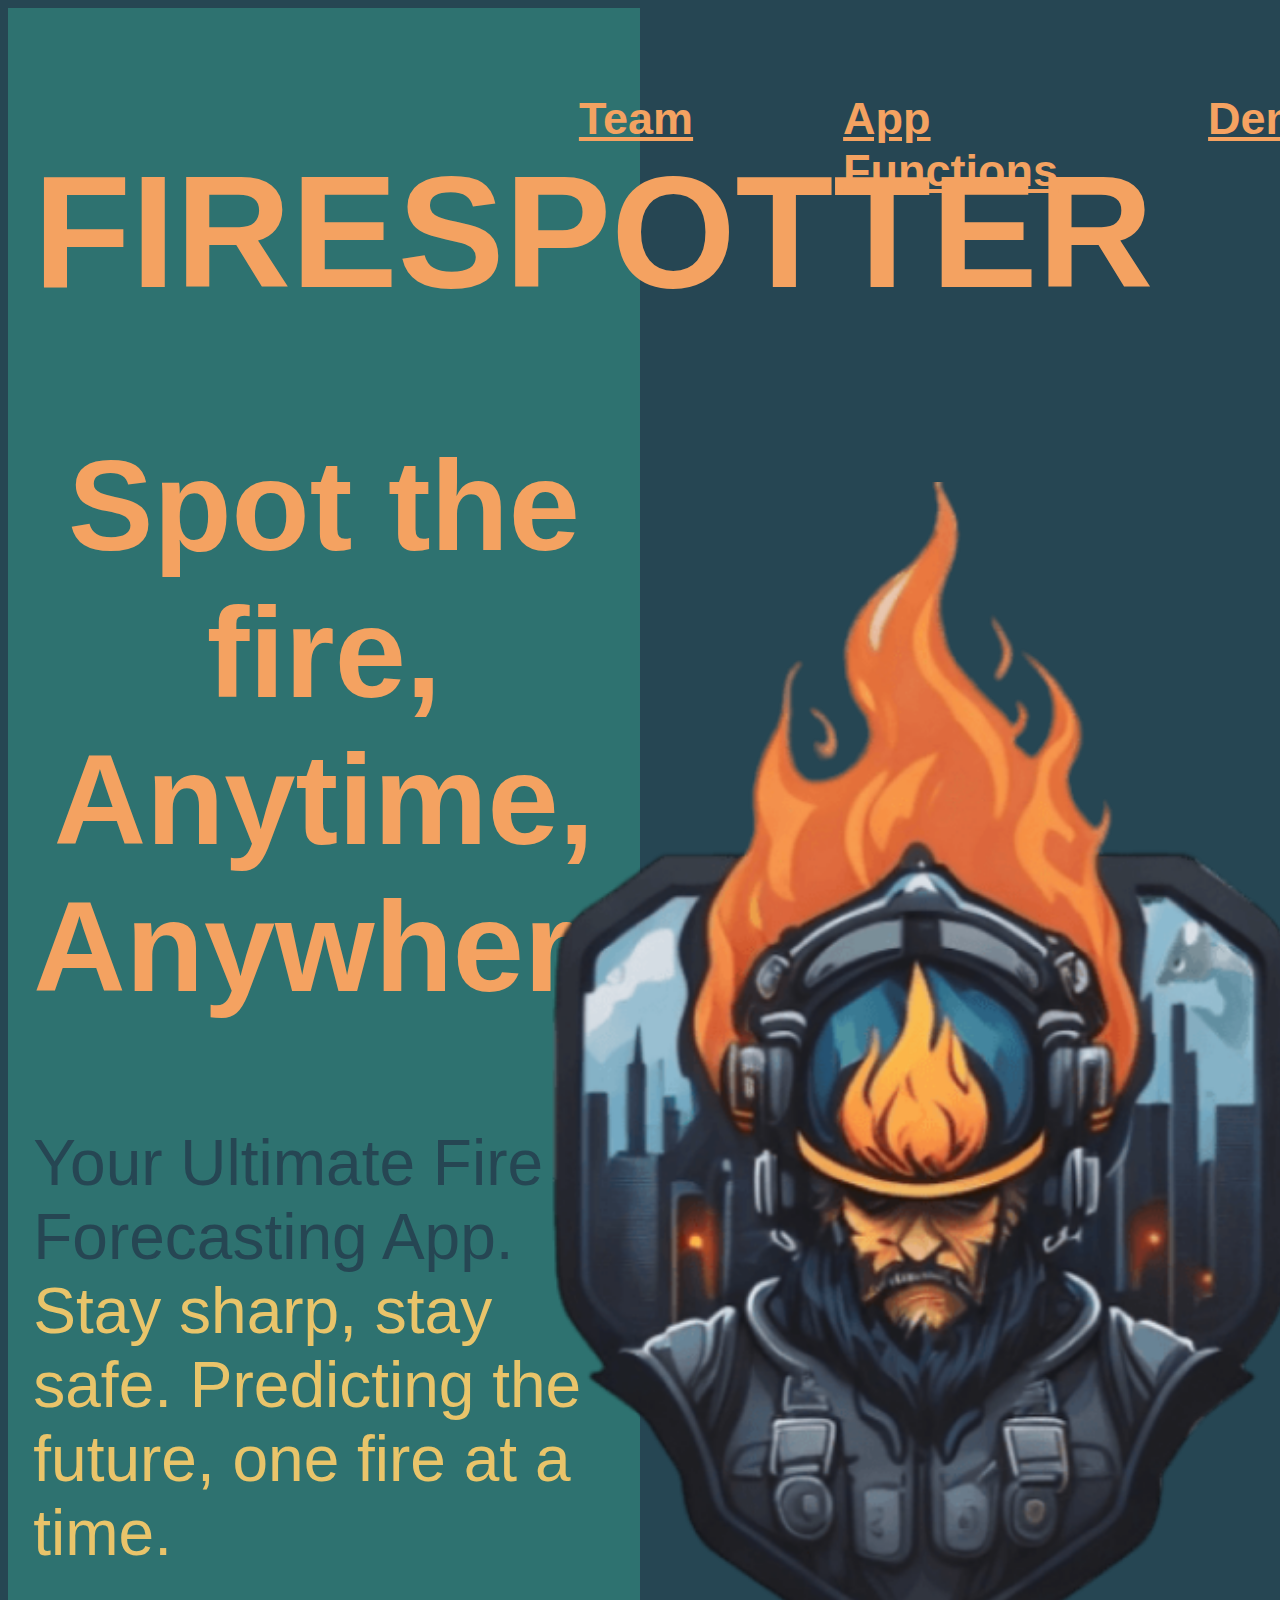
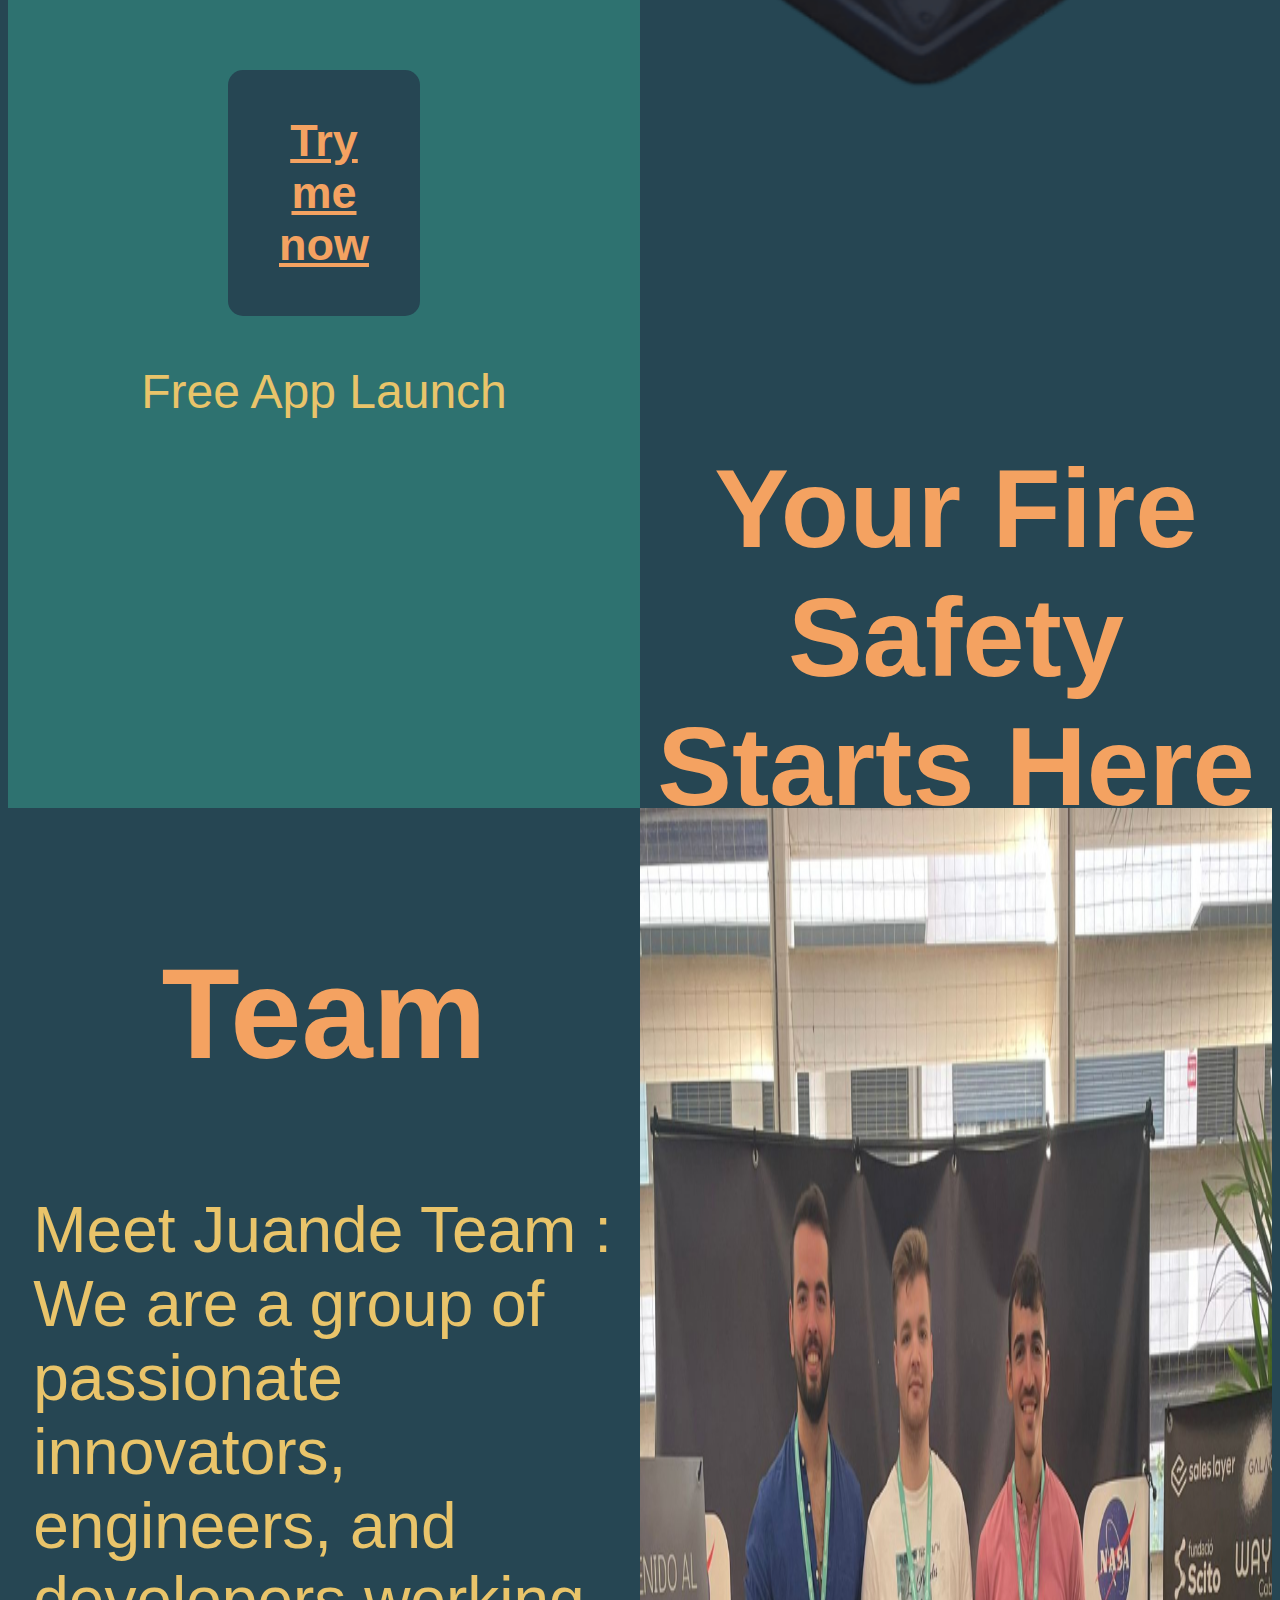
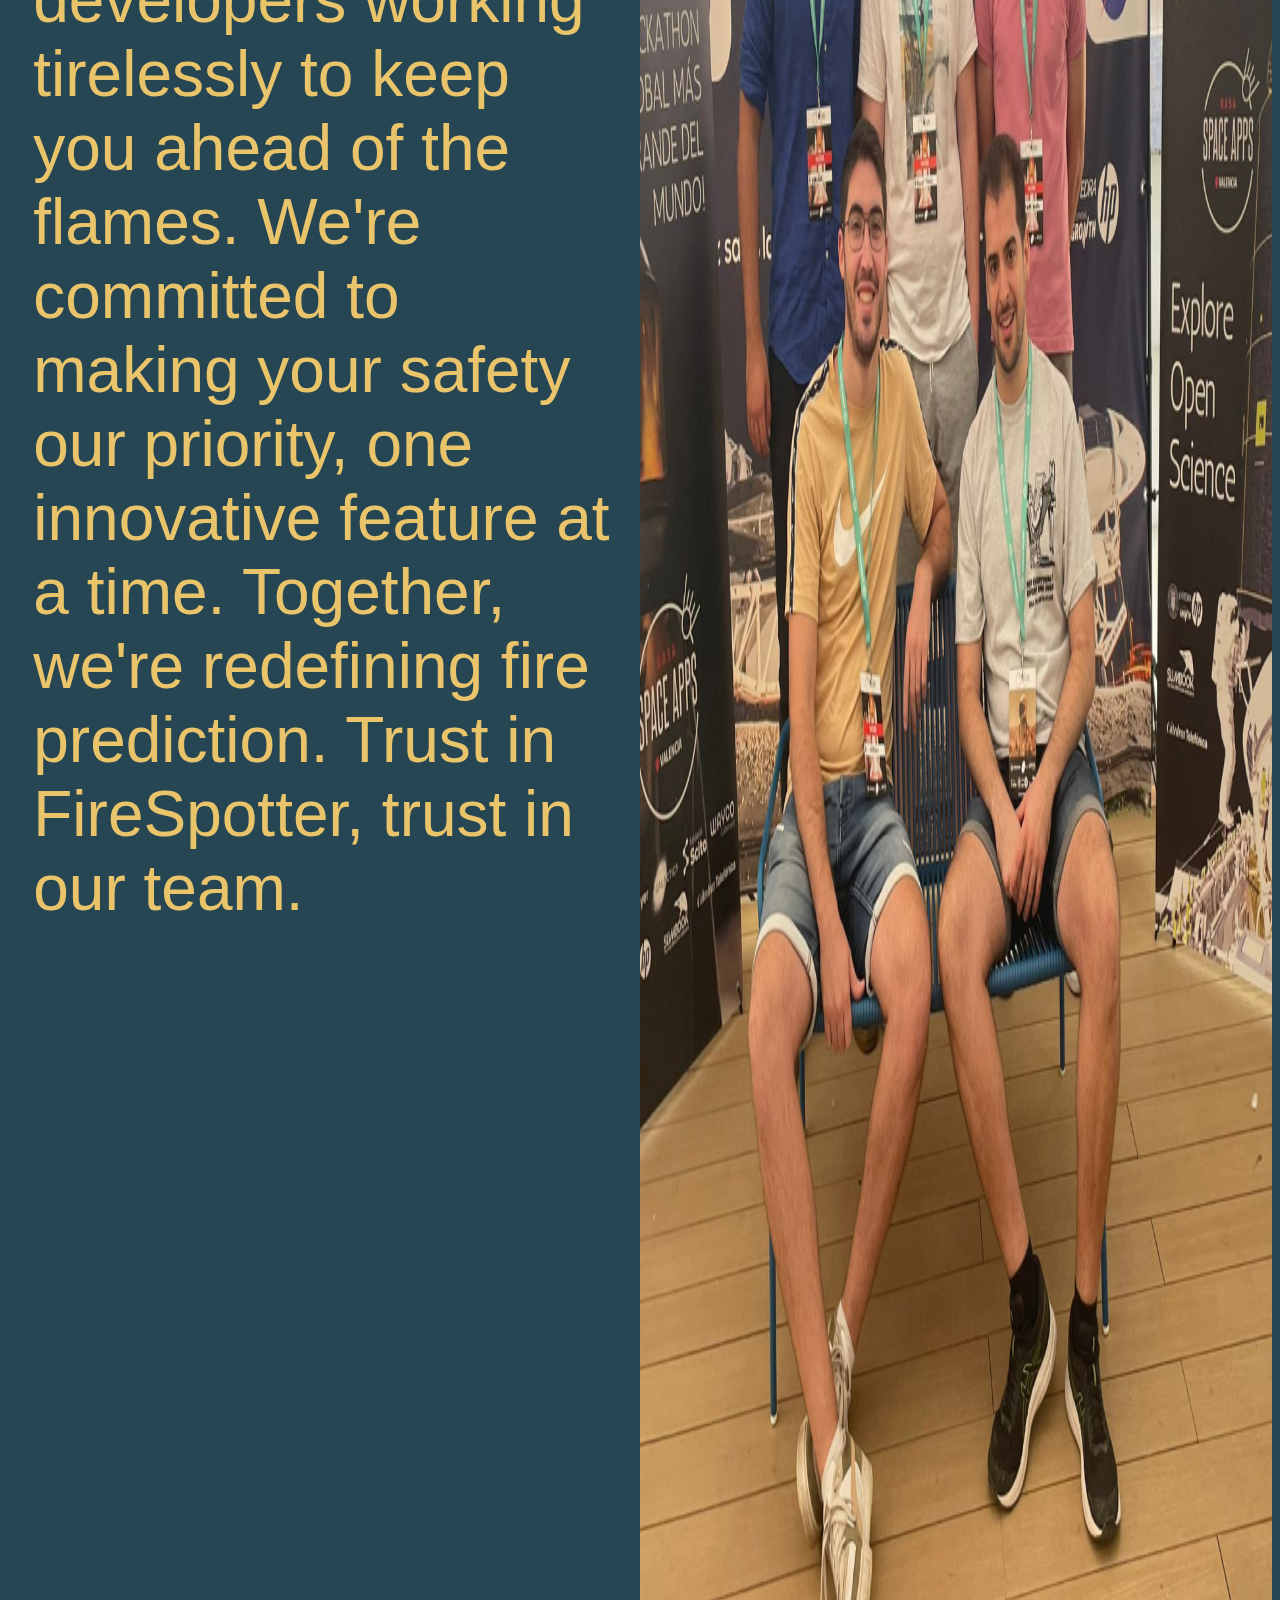
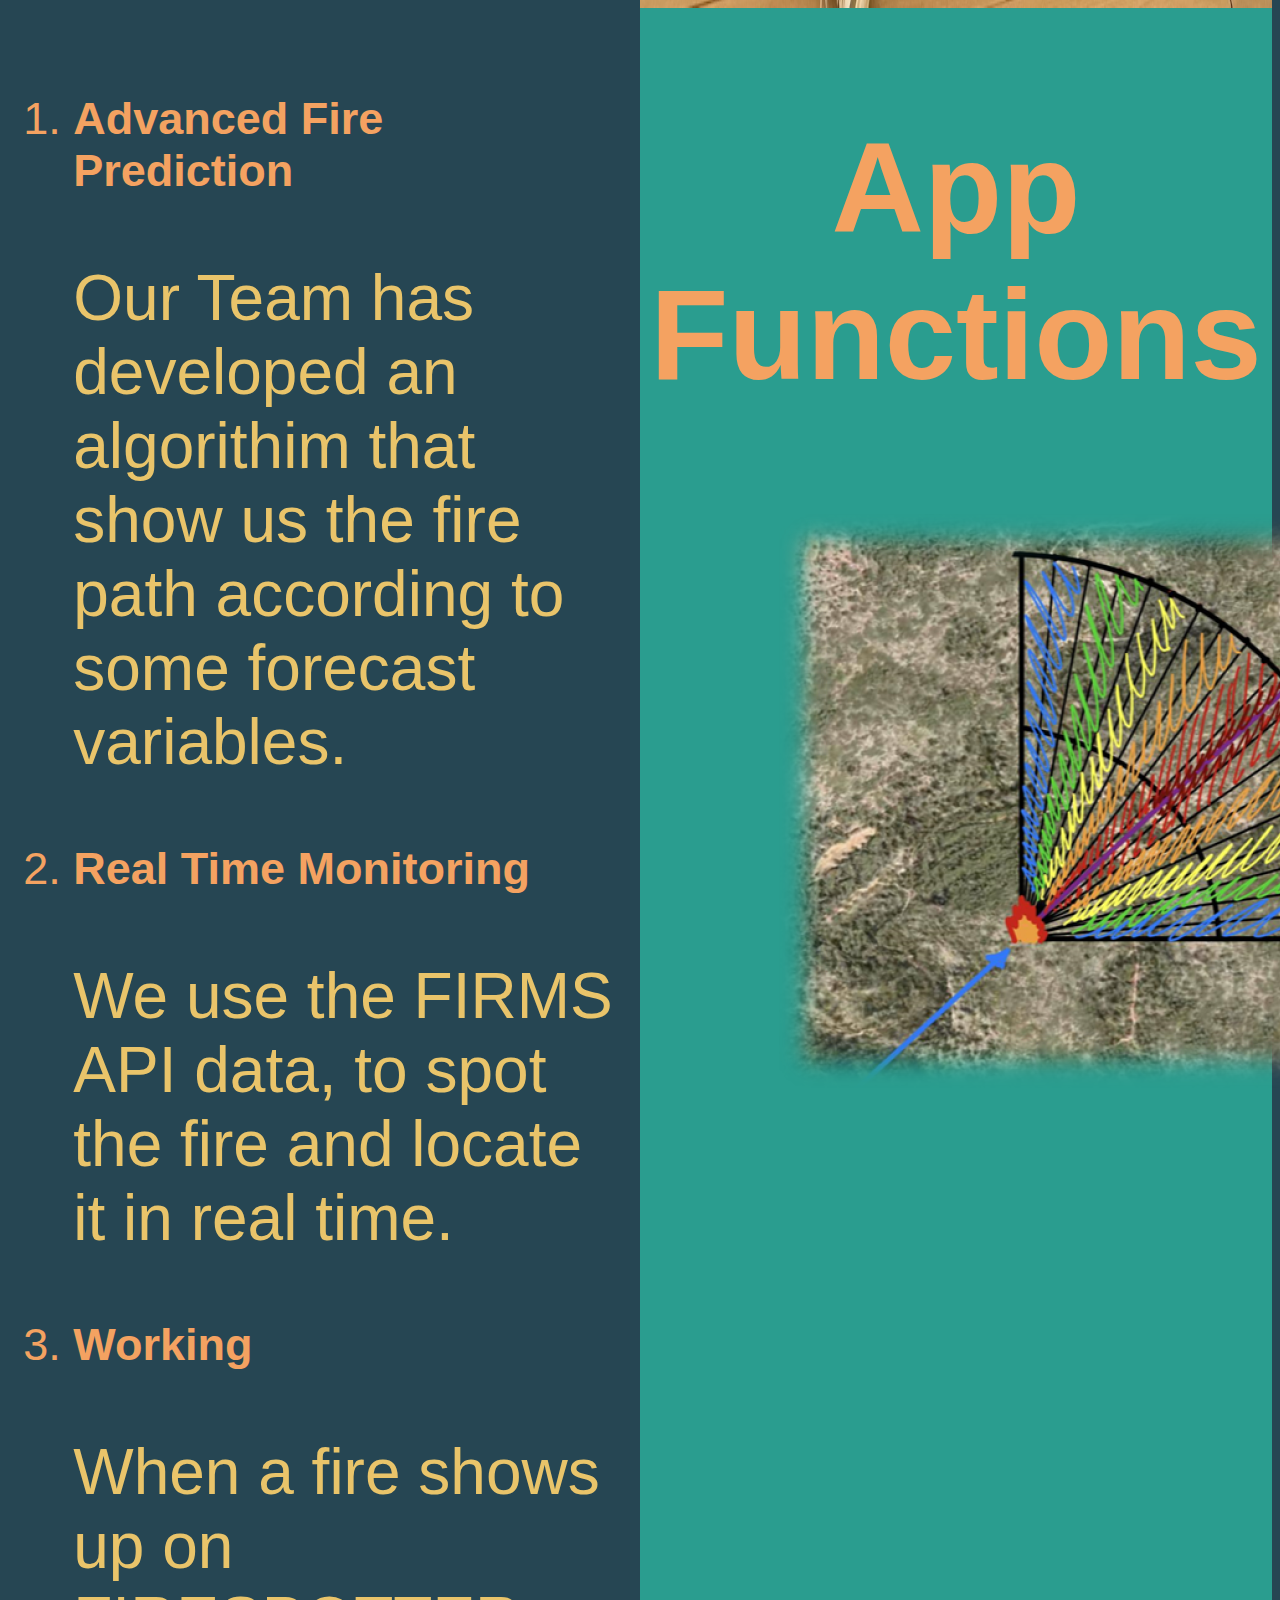
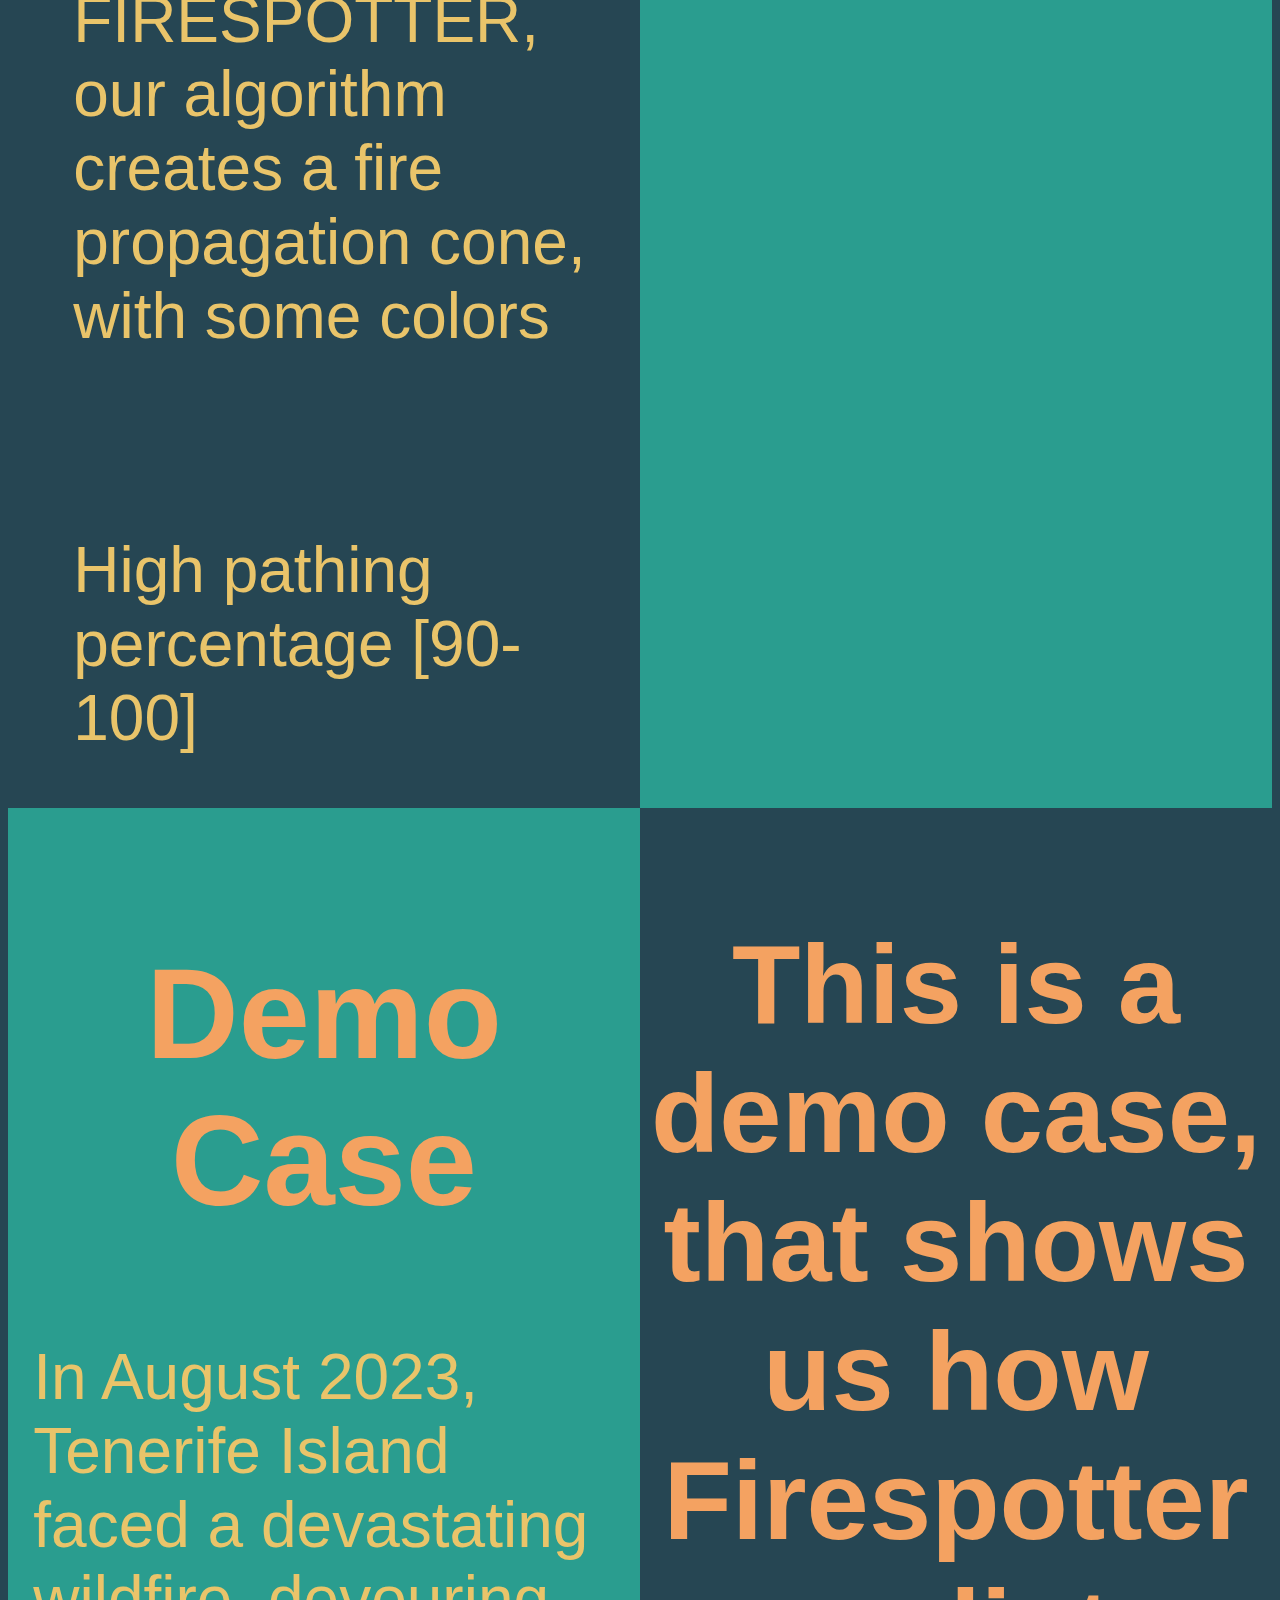
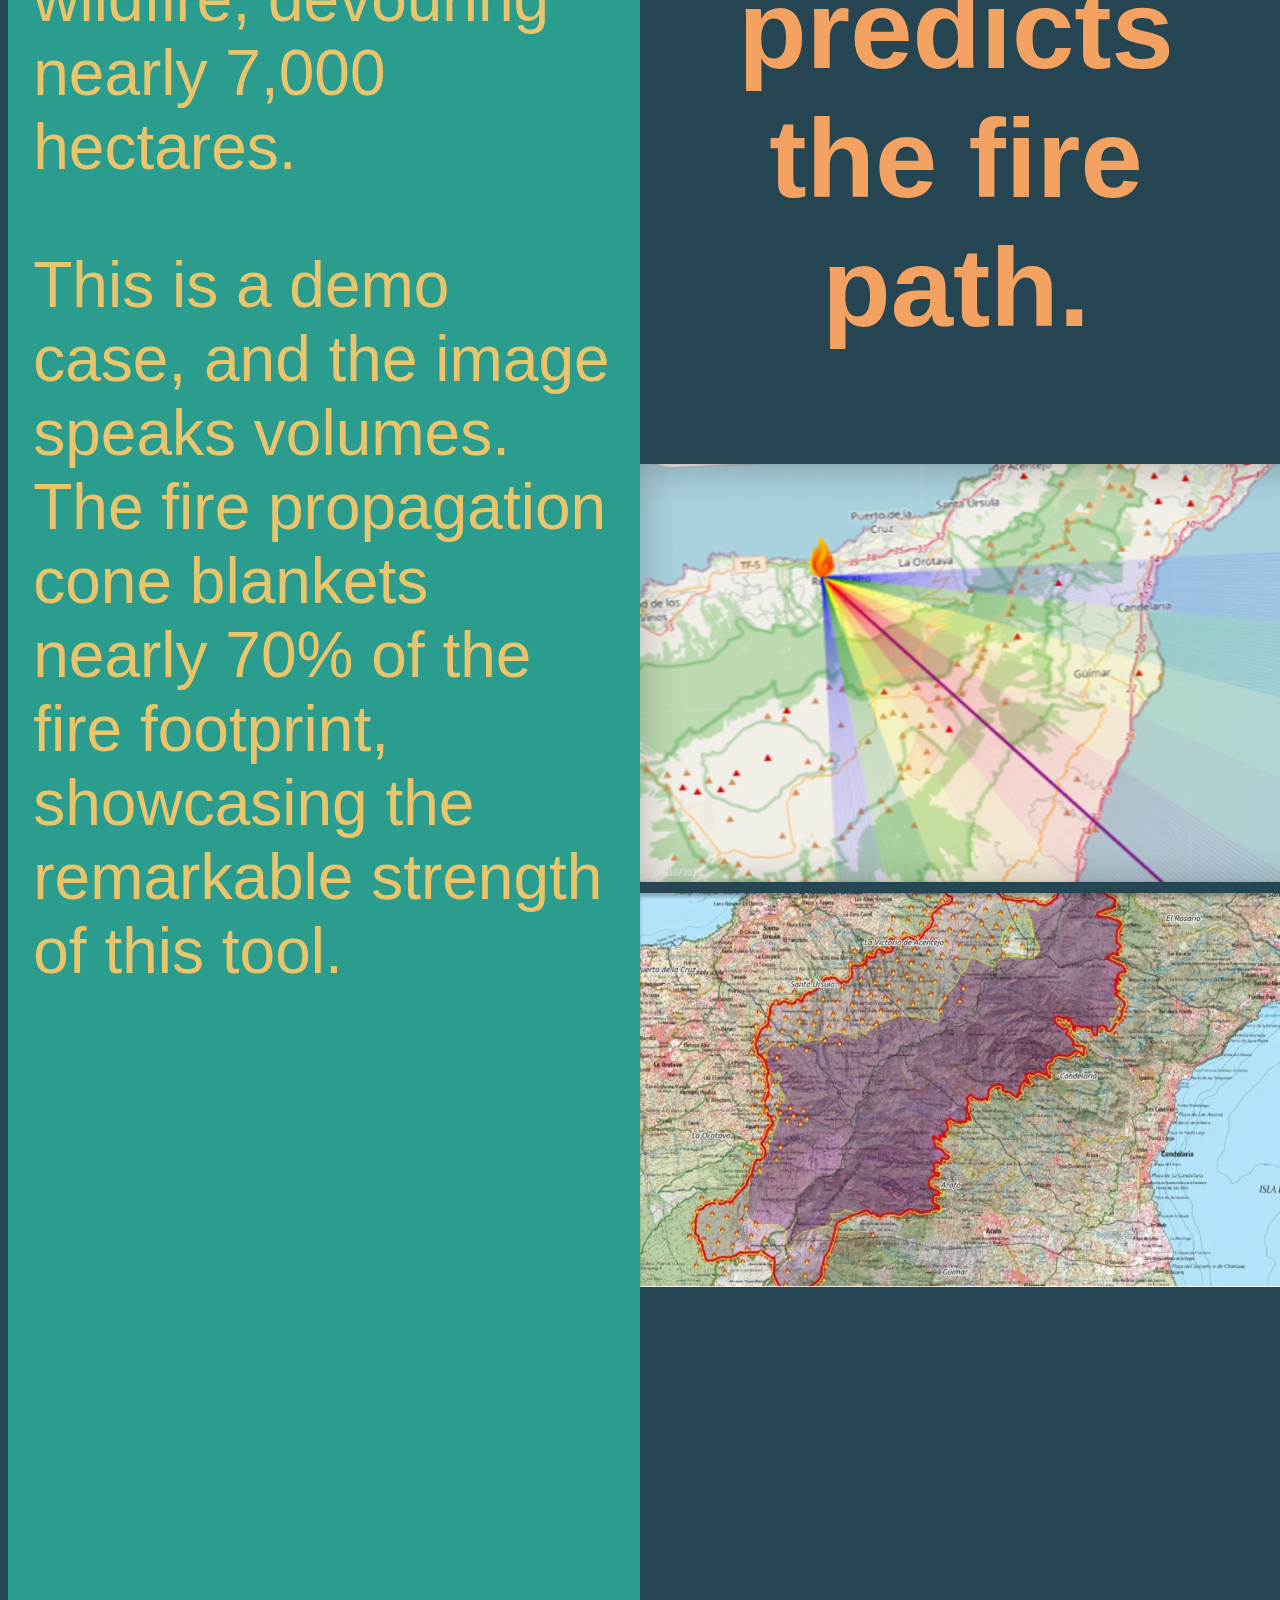
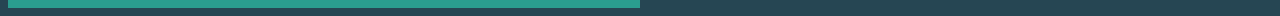
<file: index.html>
<!DOCTYPE html><html lang="en"><head><meta charset="UTF-8"><meta name="viewport" content="width=device-width,initial-scale=1"><title>Home - FireSpotter</title><link href="https://fonts.cdnfonts.com/css/inter" rel="stylesheet"><link rel="stylesheet" href="assets/css/newStylesIndex.css"></head><body><header></header><nav></nav><main><section class="pannel1"><section class="leftSide"><h1>FIRESPOTTER</h1><h2>Spot the fire, Anytime, Anywhere!</h2><span class="regularText1">Your Ultimate Fire Forecasting App.</span> <span class="slogan">Stay sharp, stay safe. Predicting the future, one fire at a time.</span><div class="tryAndExp"><div class="tryLink"><a href="map.html">Try me now</a></div><p>Free App Launch</p></div></section><section class="rightSide"><div id="linksToSamePage"><ul class="linksList"><li><a href="newIndex.html#team">Team</a></li><li><a href="newIndex.html#appFunctions">App Functions</a></li><li><a href="newIndex.html#demo">Demo</a></li></ul></div><div class="logoCont"><img src="assets/img/logoAdri.png" alt="projectLogo"></div><div><h3>Your Fire Safety Starts Here</h3></div><div class="tryLink"><a href="map.html">Try FireSpotter today!</a></div></section></section><section class="pannel2"><section class="leftSide2"><h2 class="sectionTitle">Team</h2><p>Meet Juande Team : We are a group of passionate innovators, engineers, and developers working tirelessly to keep you ahead of the flames. We're committed to making your safety our priority, one innovative feature at a time. Together, we're redefining fire prediction. Trust in FireSpotter, trust in our team.</p></section><section class="rightSide2"><img src="assets/img/groupPhoto.png" alt="this is a picture of our
					team members" width="80%"></section></section><section class="pannel3"><section class="leftSide3"><div id="explanationList"><div class="listElement"><ol><li><section><h4>Advanced Fire Prediction</h4><p>Our Team has developed an algorithim that show us the fire path according to some forecast variables.</p></section></li><li><section><h4>Real Time Monitoring</h4><p>We use the FIRMS API data, to spot the fire and locate it in real time.</p></section></li><li><section><h4>Working</h4><p>When a fire shows up on FIRESPOTTER, our algorithm creates a fire propagation cone, with some colors</p></section></li></ol><br></div><div class="percentageGrid"><ul><li><div class="color"></div><p>High pathing percentage [90-100]</p></li><li><div class="color"></div><p>Medium-High pathing percentage [80-90]</p></li><li><div class="color"></div><p>Medium pathing percentage [70-80]</p></li><li><div class="color"></div><p>Medium-Low pathing percentage [60-70]</p></li><li><div class="color"></div><p>Low pathing percentage [50-60]</p></li></ul></div></div></section><section class="rightSide3"><h2 class="sectionTitle" id="appFunctionsTitle">App Functions</h2><div><img src="assets/img/caseDessign.png" alt="this is a picture of the
					design of the interphace"></div></section></section><section class="pannel4"><section class="leftSide"><h2 class="sectionTitle" id="demoCaseTitle">Demo Case</h2><p>In August 2023, Tenerife Island faced a devastating wildfire, devouring nearly 7,000 hectares.</p><p>This is a demo case, and the image speaks volumes. The fire propagation cone blankets nearly 70% of the fire footprint, showcasing the remarkable strength of this tool.</p></section><section class="rightSide"><div><h3>This is a demo case, that shows us how Firespotter predicts the fire path.</h3></div><div id="bothImagesDemoCase"><img src="assets/img/simulatedCase.png" alt="first image in the
					example"> <img src="assets/img/realWildfire.png" alt="second image in the
					example"></div></section></section></main><footer></footer></body></html>
</file>
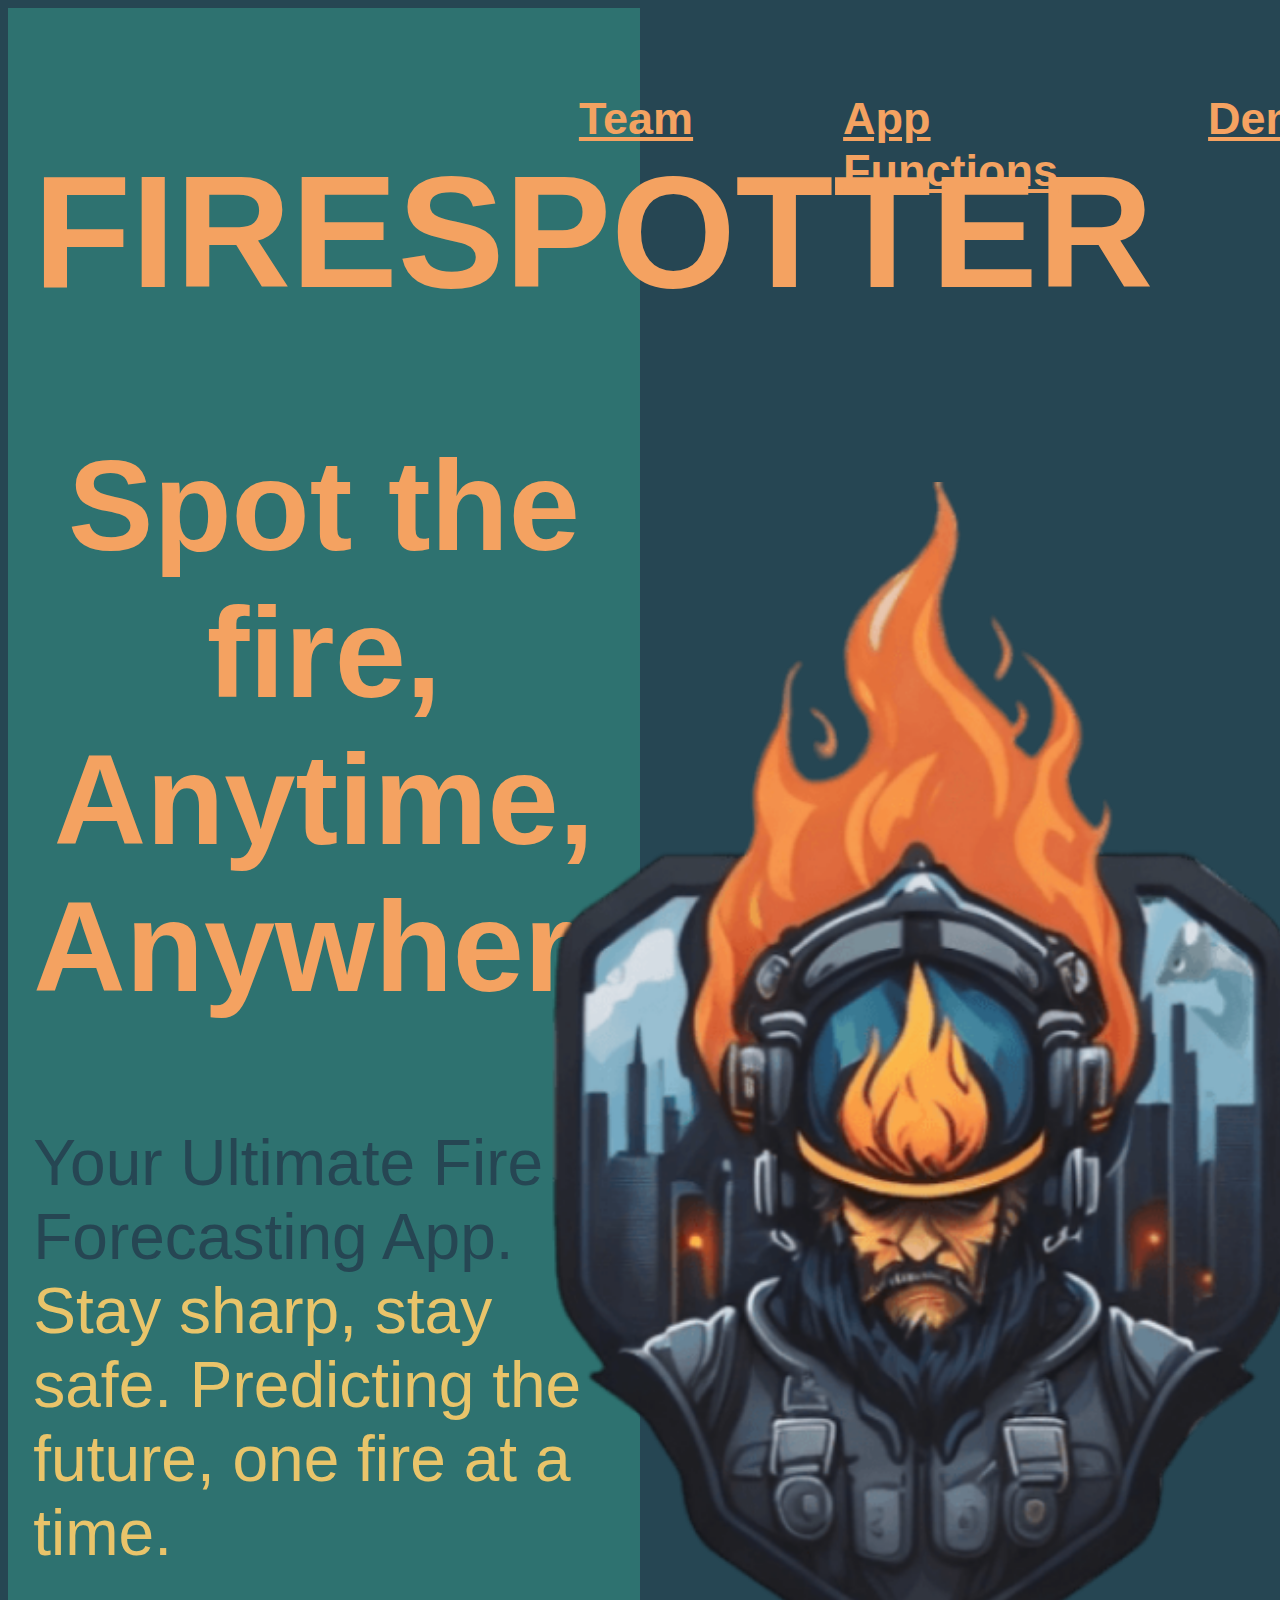
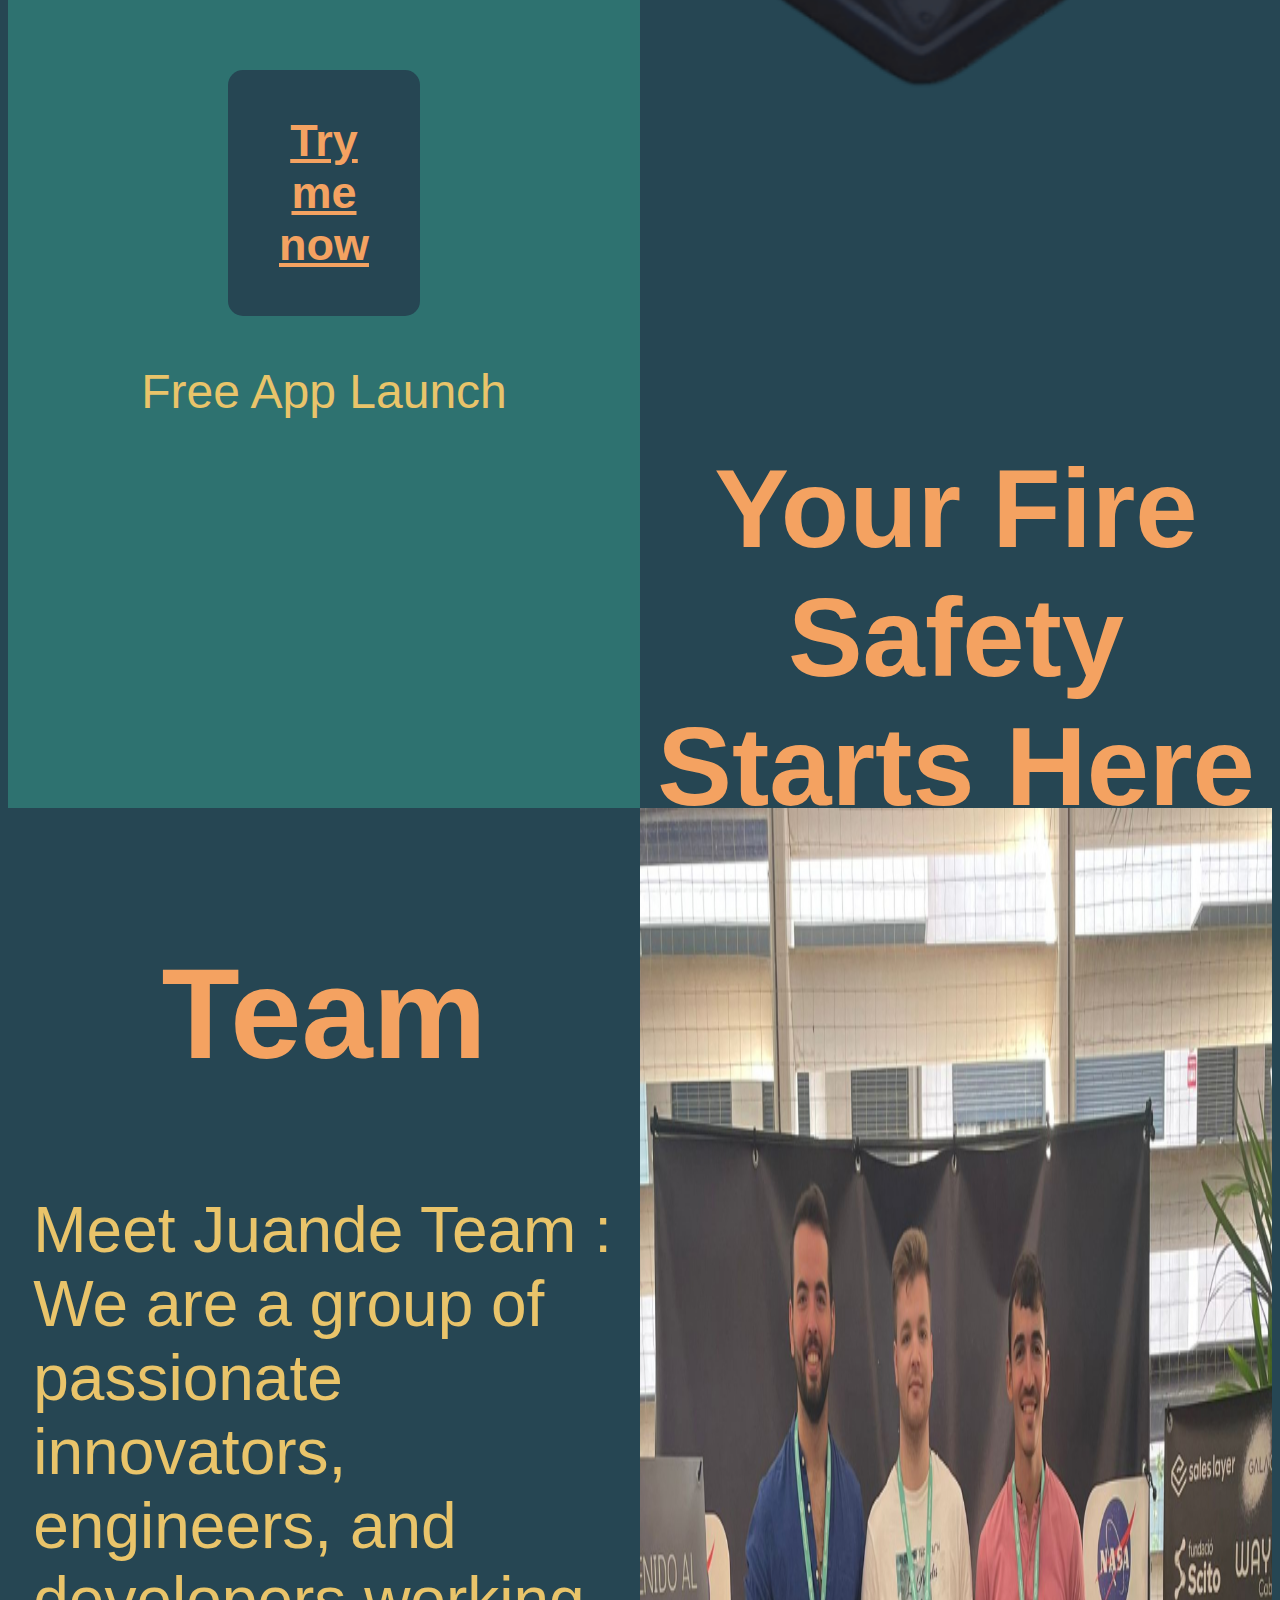
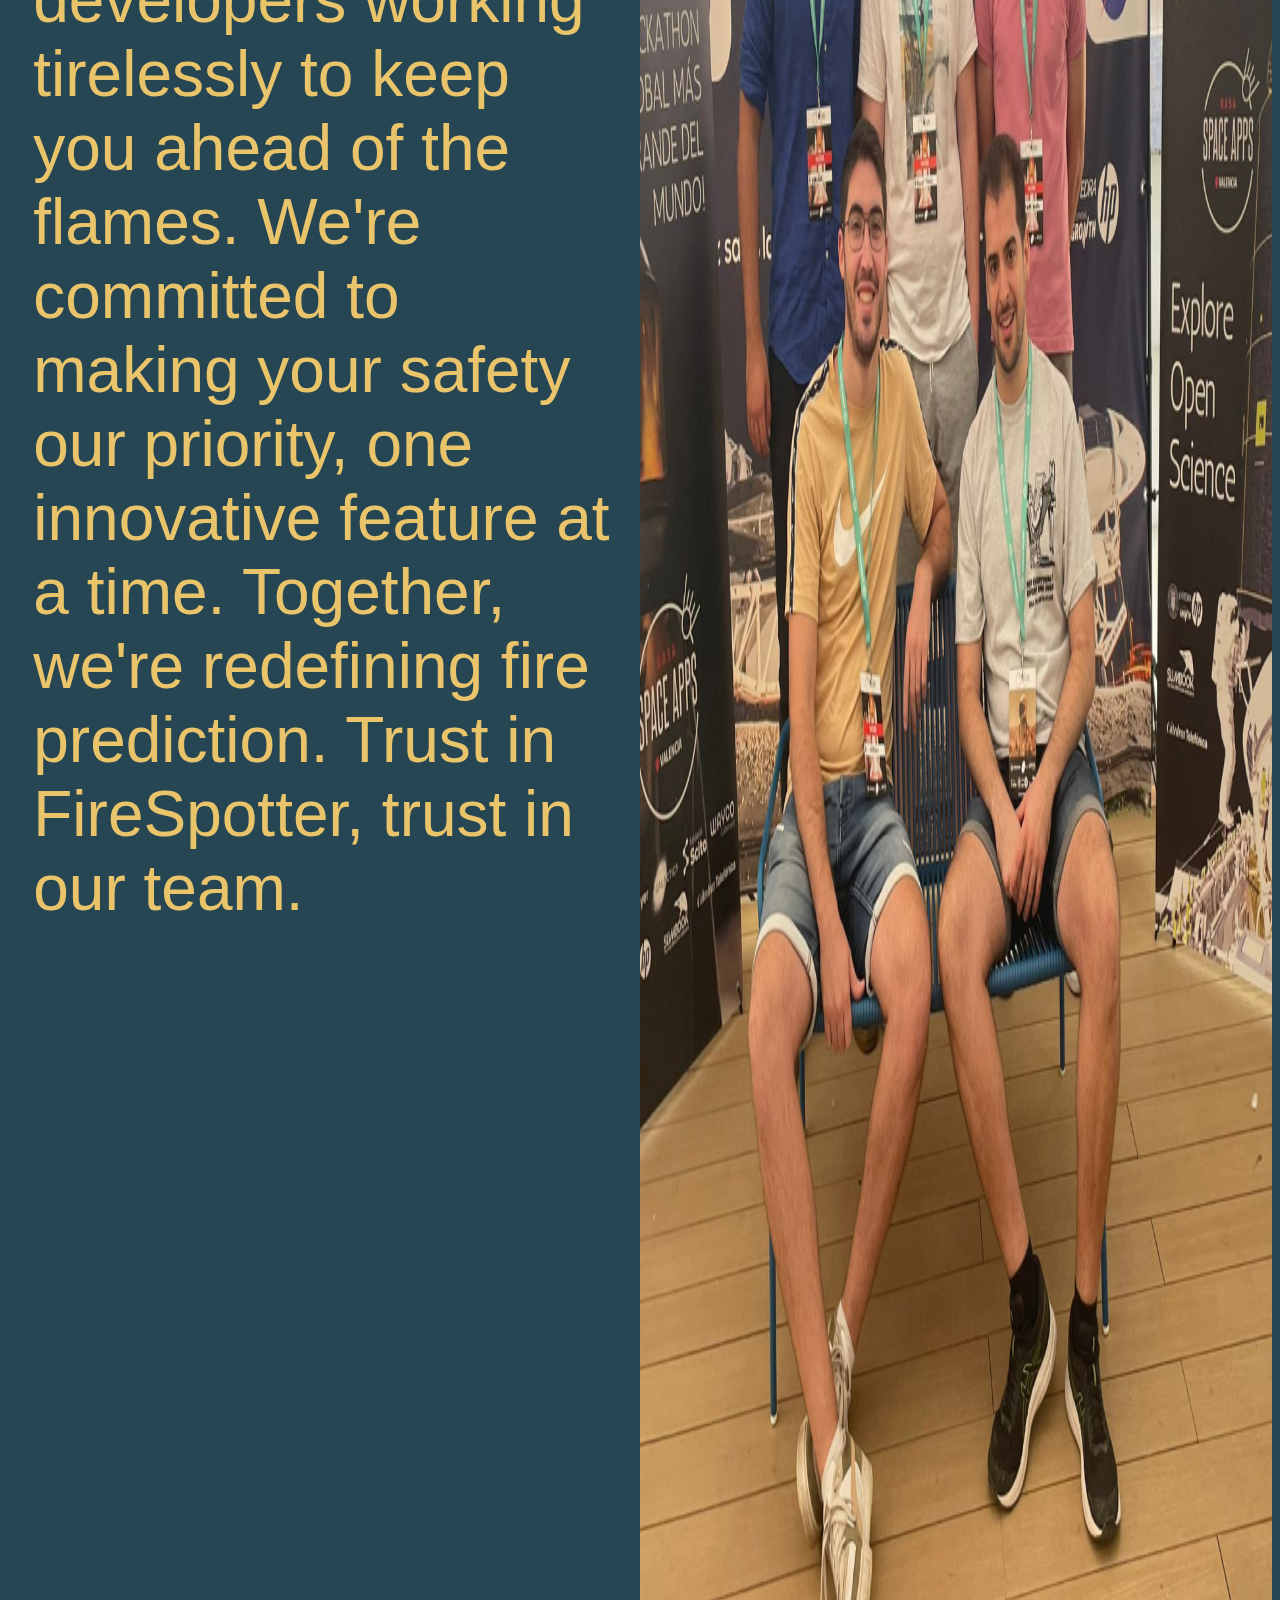
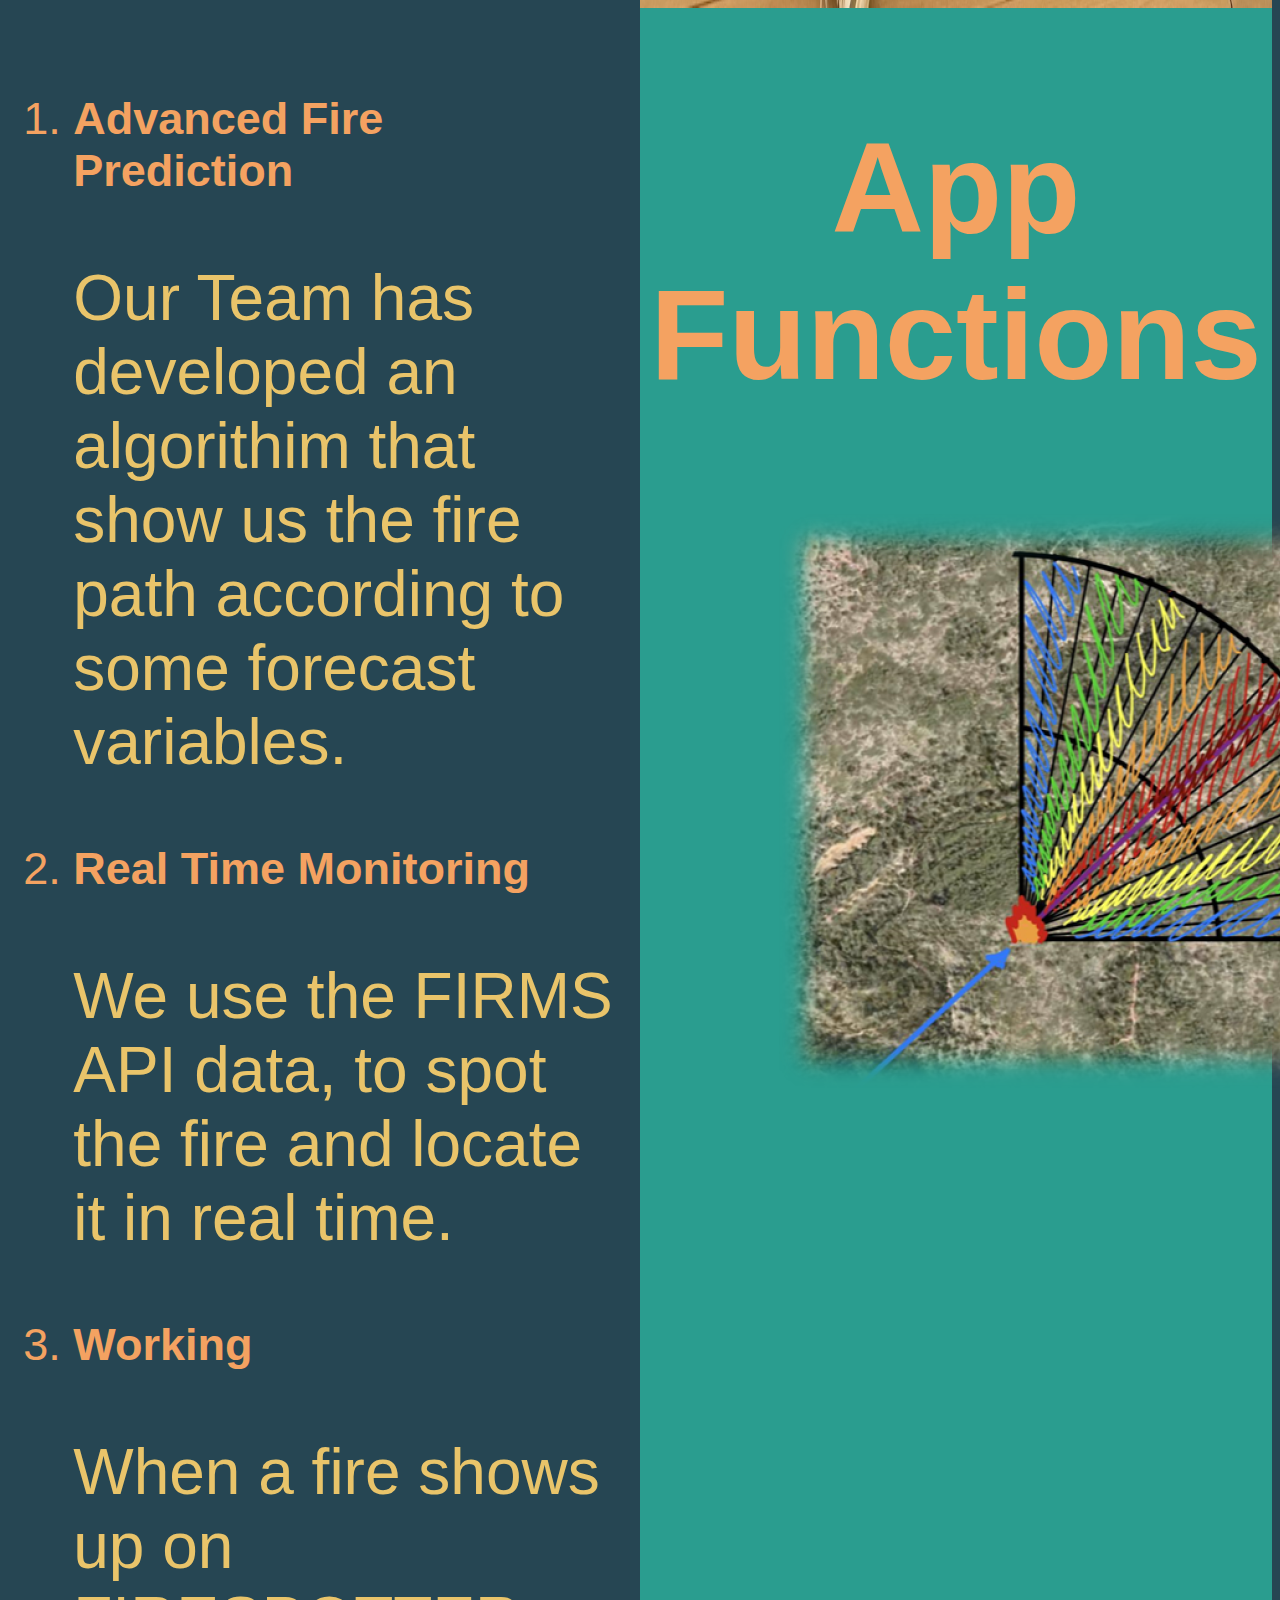
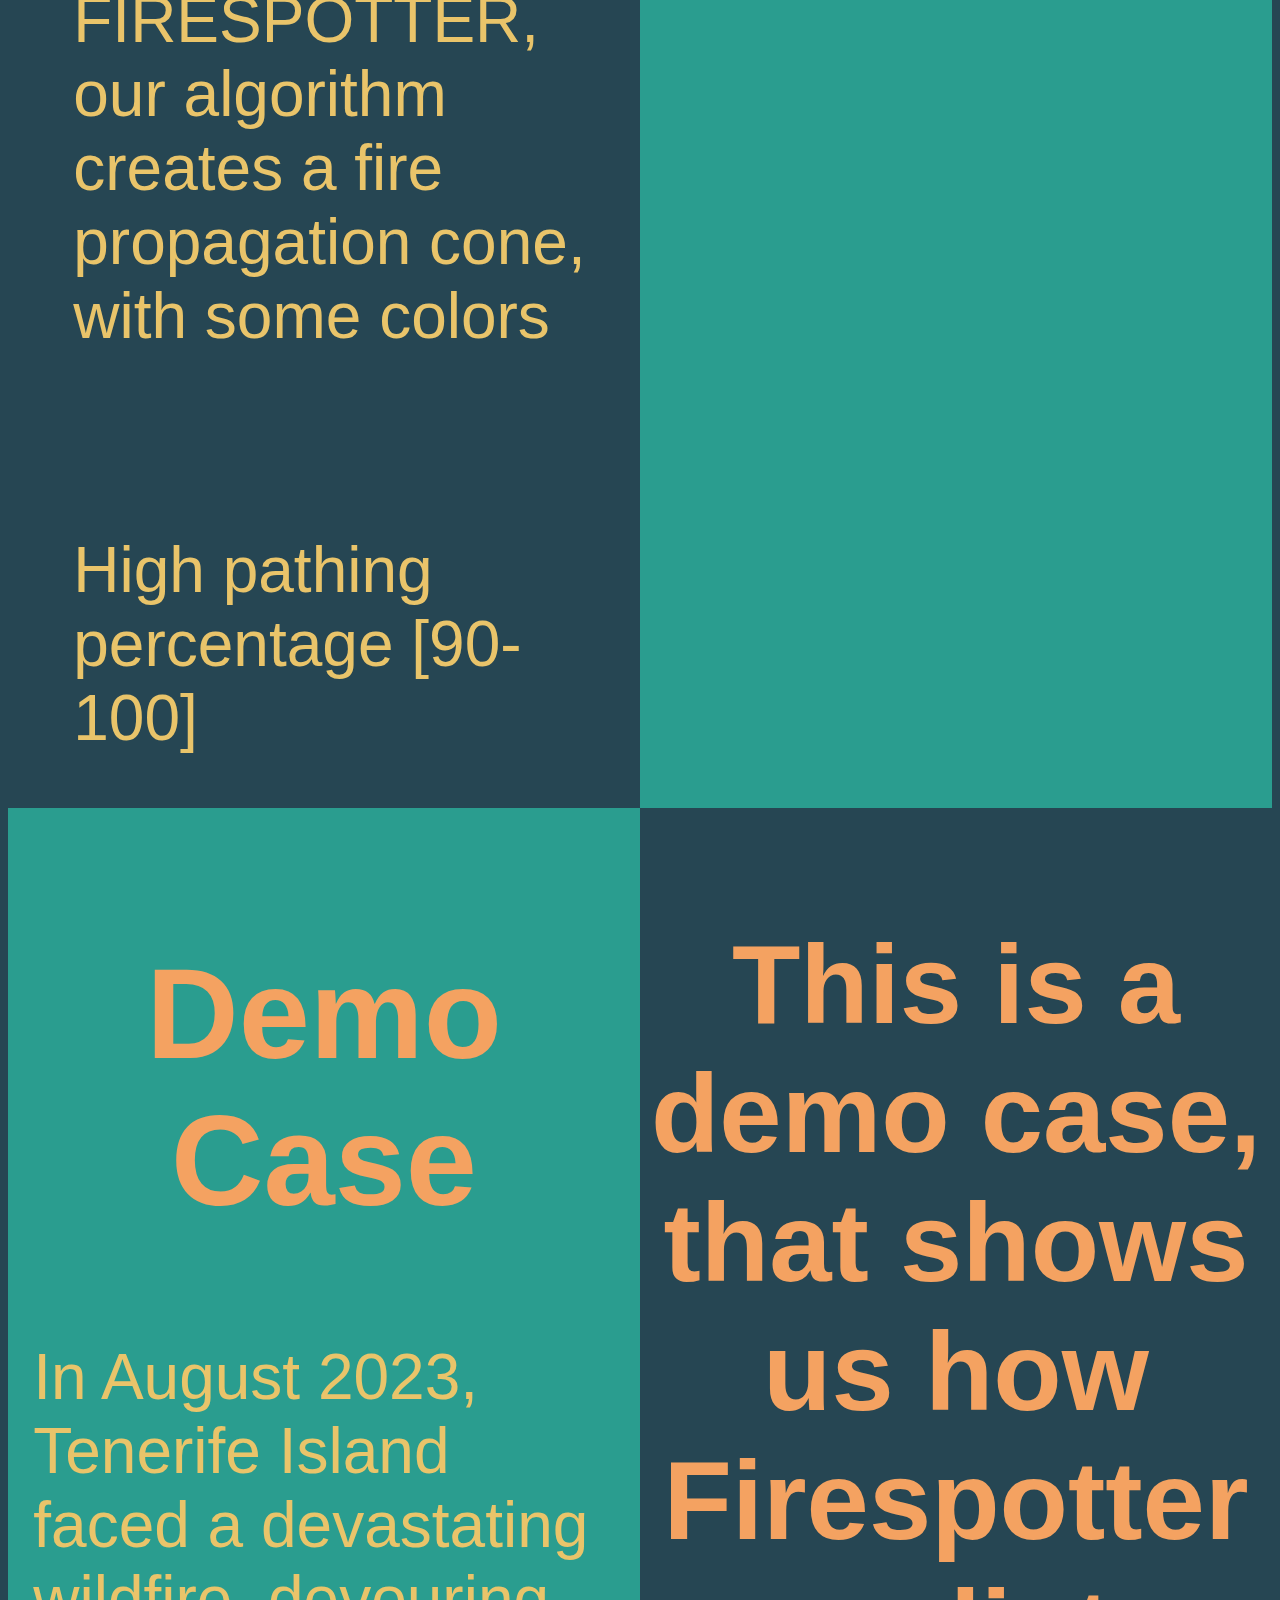
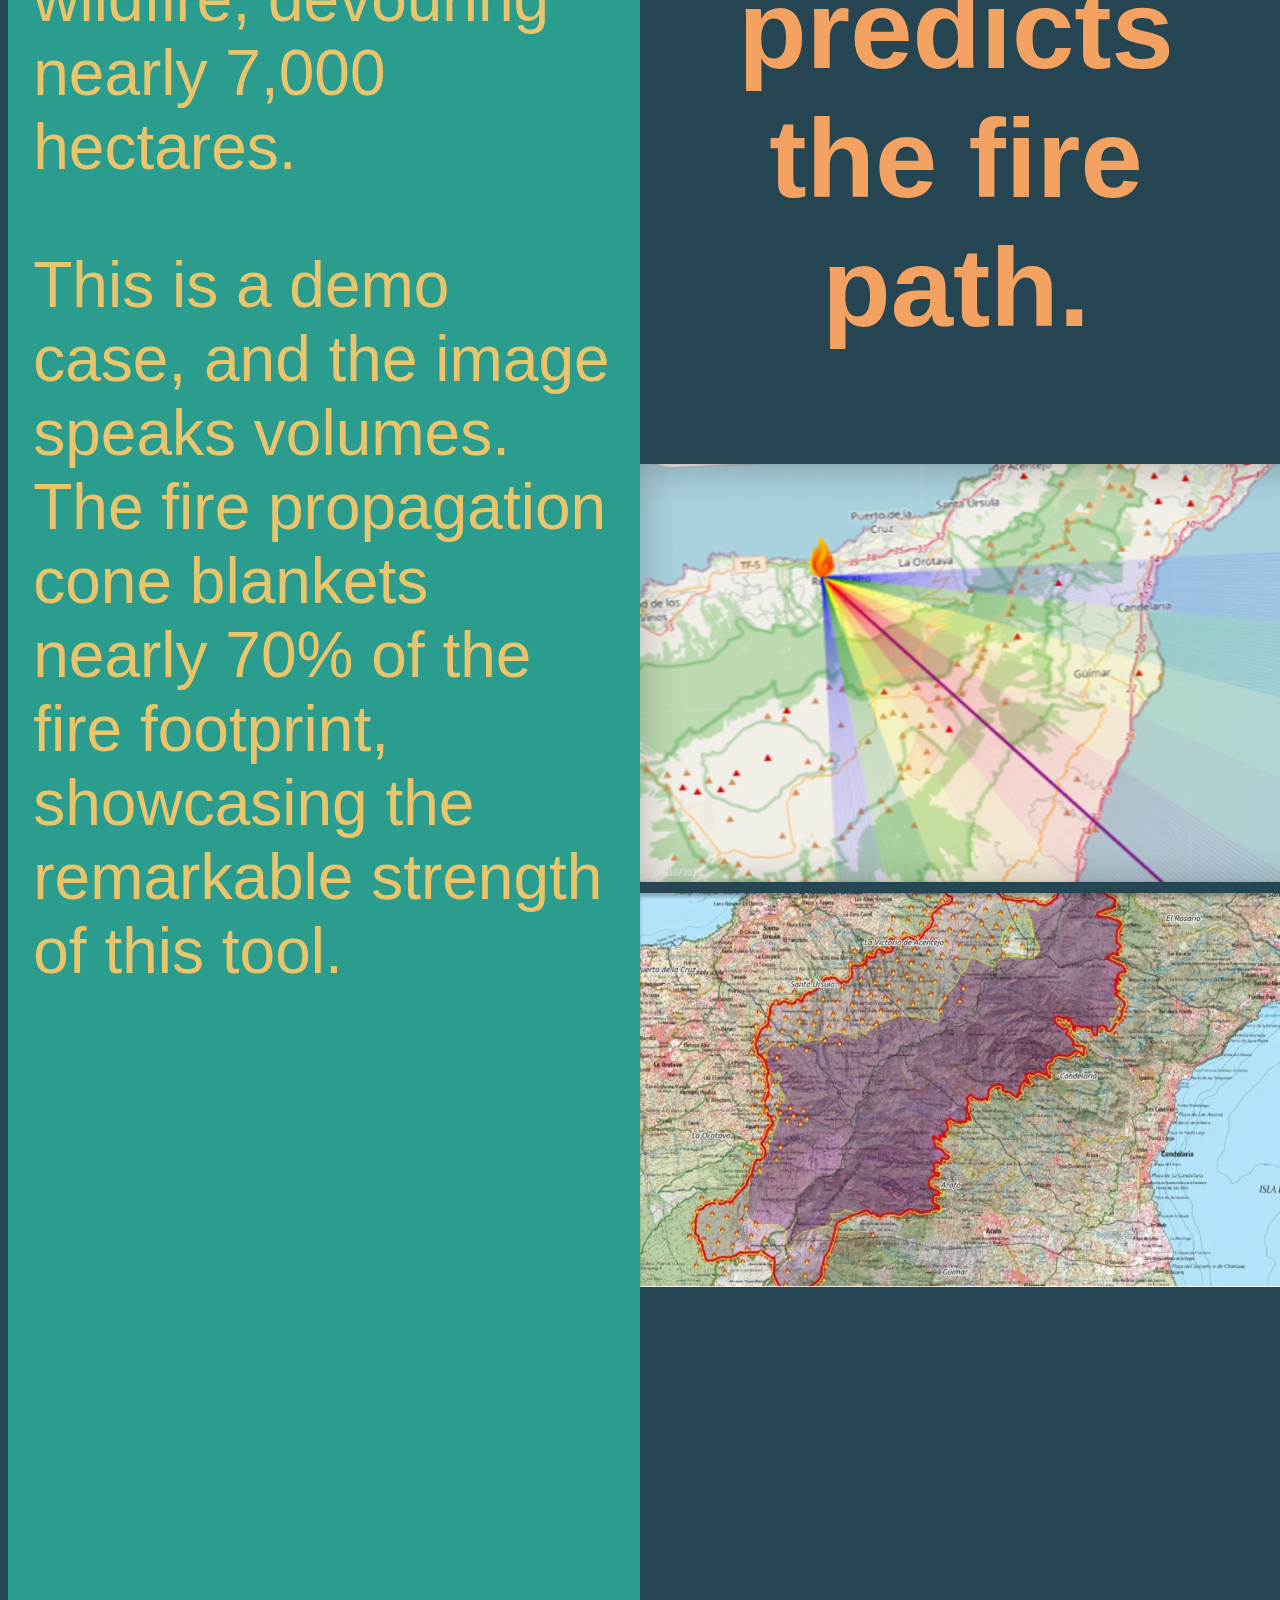
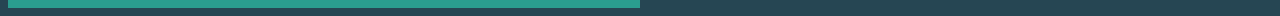
<file: website/index.html>
<!DOCTYPE html>
<html lang="en">

<head>
	<meta charset="UTF-8">
	<meta name="viewport" content="width=device-width, initial-scale=1.0">
	<title>Home - FireSpotter</title>
	<link href="https://fonts.cdnfonts.com/css/inter" rel="stylesheet">
	<link rel="stylesheet" href="assets/css/newStylesIndex.css">
</head>

<body>

	<header>

	</header>

	<nav>

	</nav>

	<main>
		<section class="pannel1">
			<section class="leftSide">
				<h1>FIRESPOTTER</h1>
				<h2>Spot the fire, Anytime, Anywhere!</h2>
				<span class="regularText1">Your Ultimate Fire Forecasting App.</span>
				<span class="slogan">Stay sharp, stay safe. Predicting the future, one fire
				at a time.</span>
				<div class="tryAndExp">
					<div class="tryLink">
						<a href="map.html">Try me now</a>
					</div>
						<p>Free App Launch</p>
				</div>
			</section>
			<section class="rightSide">
				<div id="linksToSamePage">
					<ul class="linksList">
						<li>
							<a href="newIndex.html#team">Team</a>
						</li>
						<li>
							<a href="newIndex.html#appFunctions">App Functions</a>
						</li>
						<li>
							<a href="newIndex.html#demo">Demo</a>
						</li>
					</ul>
				</div>
				<div class="logoCont">
					<img src="assets/img/logoAdri.png" alt="projectLogo">
				</div>
				<div>
					<h3>Your Fire Safety Starts Here</h3>
				</div>
				<div class="tryLink">
					<a href="map.html">Try FireSpotter today!</a>
				</div>
			</section>
		</section>
		<section class="pannel2">
			<section class="leftSide2">
				<h2 class="sectionTitle">Team</h2>
				<p>
					Meet Juande Team : We are a group of passionate innovators, engineers,
					and developers working tirelessly to keep you ahead of the flames.
					We're committed to making your safety our priority, one innovative
					feature at a time. Together, we're redefining fire prediction. Trust
					in FireSpotter, trust in our team.
				</p>
			</section>
			<section class="rightSide2">
					<img src="assets/img/groupPhoto.png" alt="this is a picture of our
					team members" width="80%">
			</section>
		</section>
		<section class="pannel3">
			<section class="leftSide3">
				<div id="explanationList">
					<div class="listElement">

						<ol>
							<li>
								<section>
									<h4>Advanced Fire Prediction</h4>
									<p>Our Team has developed an algorithim that show us the fire
									path according to some forecast variables.</p>
								</section>
							</li>
							<li>
								<section>
									<h4>Real Time Monitoring</h4>
									<p>We use the FIRMS API data, to spot the fire and locate it
									in real time.</p>
								</section>
							</li>
							<li>
								<section>
									<h4>Working</h4>
									<p>When a fire shows up on FIRESPOTTER, our algorithm creates
									a fire propagation cone, with some colors
									</p>
								</section>
							</li>
						</ol>
						<br>
					</div>
					<div class="percentageGrid">
						<ul>
							<li>
								<div class="color"></div>
								<p>High pathing percentage [90-100]</p>
							</li>
							<li>
								<div class="color"></div>
								<p>Medium-High pathing percentage [80-90]</p>
							</li>
							<li>
								<div class="color"></div>
								<p>Medium pathing percentage [70-80]</p>
							</li>
							<li>
								<div class="color"></div>
								<p>Medium-Low pathing percentage [60-70]</p>
							</li>
							<li>
								<div class="color"></div>
								<p>Low pathing percentage [50-60]</p>
							</li>
						</ul>

					</div>
			</section>
			<section class="rightSide3">
				<h2 class="sectionTitle" id="appFunctionsTitle">App Functions</h2>
				<div>
					<img src="assets/img/caseDessign.png" alt="this is a picture of the
					design of the interphace">
				</div>
			</section>
		</section>
		<section class="pannel4">
			<section class="leftSide">
				<h2 class="sectionTitle" id="demoCaseTitle">Demo Case</h2>
				<p>
					In August 2023, Tenerife Island faced a devastating wildfire,
					devouring nearly 7,000 hectares.
				</p>
				<p>
					This is a demo case, and the image speaks volumes. The fire
					propagation cone blankets nearly 70% of the fire footprint, showcasing
					the remarkable strength of this tool.
				</p>
			</section>
			<section class="rightSide">
				<div>
					<h3>This is a demo case, that shows us how Firespotter predicts the
					fire path.</h3>
				</div>
				<div id="bothImagesDemoCase">
					<img src="assets/img/simulatedCase.png" alt="first image in the
					example">
					<img src="assets/img/realWildfire.png" alt="second image in the
					example">
				</div>
			</section>
		</section>
	</main>

	<footer>

	</footer>



</body>

</html>
</file>
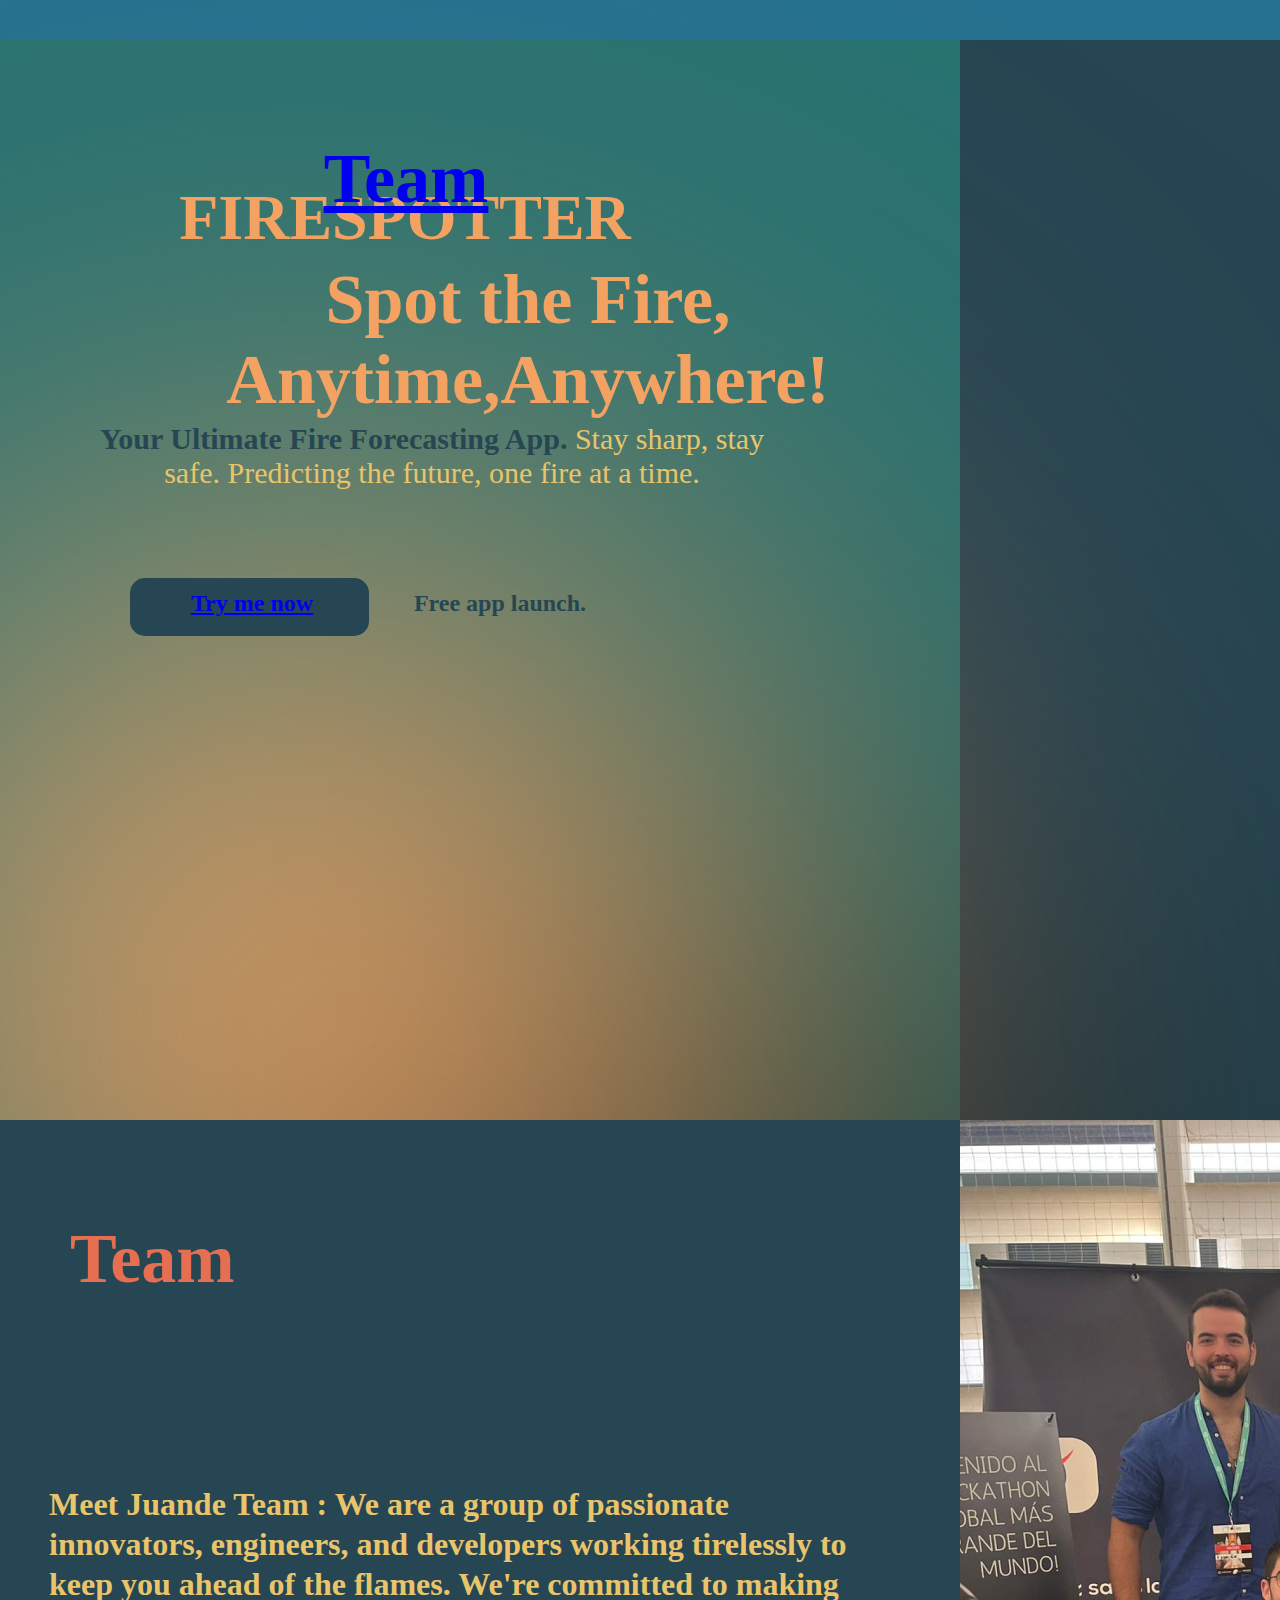
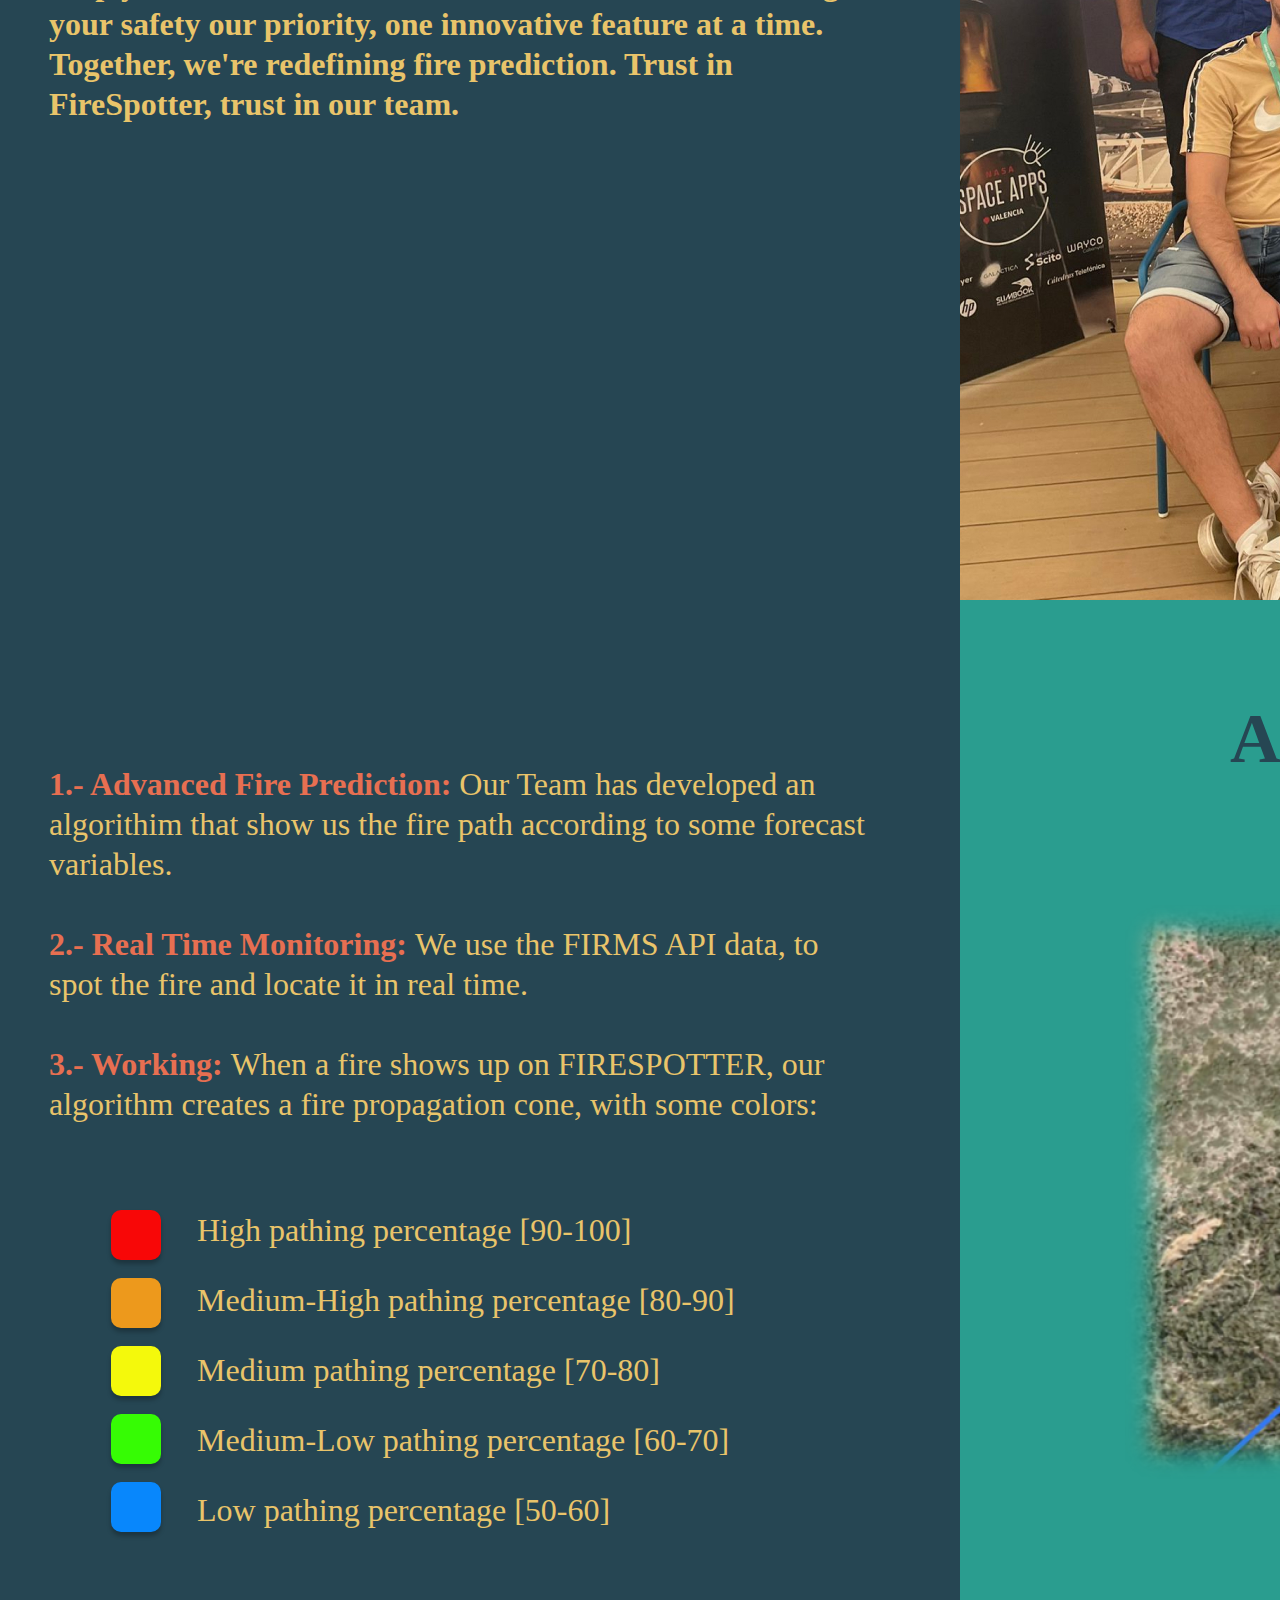
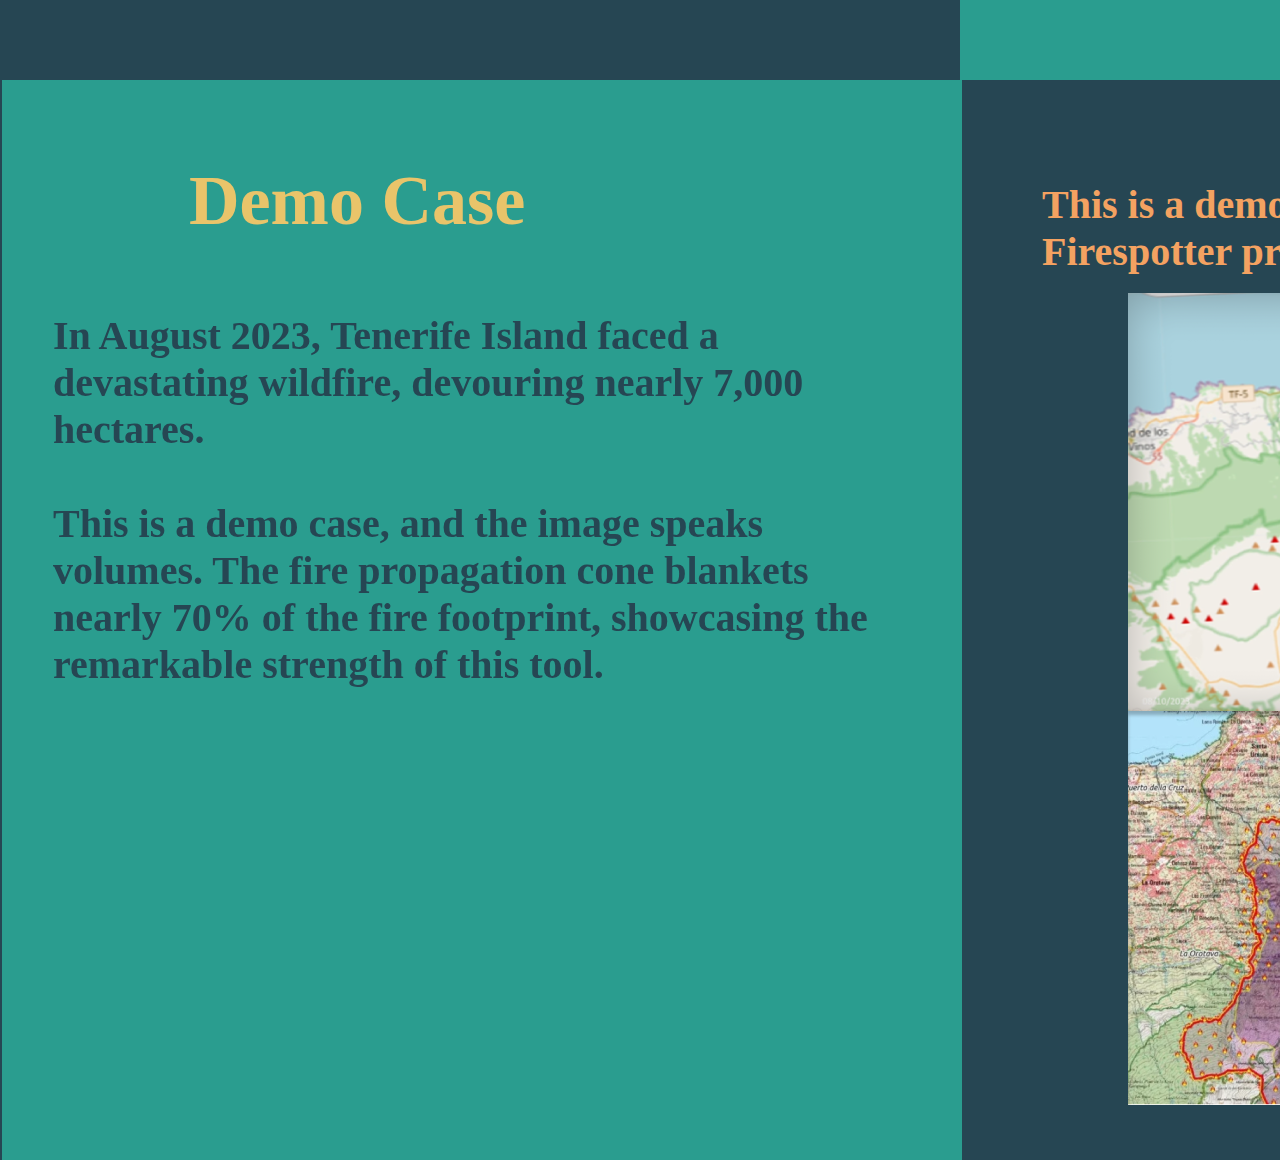
<file: oldIndex.html>
<!DOCTYPE html><html><head><meta charset="UTF-8"><meta name="viewport" content="width=device-width,initial-scale=1"><title>Firespotter</title><link href="https://fonts.cdnfonts.com/css/inter" rel="stylesheet"><link rel="stylesheet" href="assets/css/stylesIndex.css"></head><body><div class="centered-content"><div class="Frame1"><div class="Rectangle3"></div><div class="Ellipse1"></div><div class="Firespotter"><p>FIRESPOTTER</p><br></div><div class="tryTodayLink"><span style="color: #E76F51; font-size: 32px; font-family: Inter;
            font-weight: 700; word-wrap: break-word">Your Fire Safety Starts Here<br></span><span style="color: #E76F51; font-size: 22px; font-family: Inter;
            font-weight: 700; word-wrap: break-word"><a href="map.html">Try FireSpotter Today!</a></span></div><div class="SpotTheFireAnytimeAnywhere">Spot the Fire, Anytime,Anywhere!</div><div class="ultimate"><span style="color: #264653; font-size: 30px; font-family: Inter;
            font-weight: 700; word-wrap: break-word">Your Ultimate Fire Forecasting App. </span><span style="color: #E9C46A; font-size: 30px; font-family: Inter;
            font-weight: 500; word-wrap: break-word">Stay sharp, stay safe. Predicting the future, one fire at a time.</span></div><div class="Rectangle2"></div><div class="TryMeNow"><a href="map.html">Try me now</a></div><div class="FreeAppLaunch">Free app launch.</div><img class="Removal1" src="assets/img/logoAdri.png"></div><div id="options"><div class="Team"><a href="index.html">Team</a></div><div class="AppFunctions">App functions</div><div class="DemoCase">Demo</div></div></div><div class="Frame2"><div class="Rectangle1"></div><div class="juandeTeam">Meet Juande Team : We are a group of passionate innovators, engineers, and developers working tirelessly to keep you ahead of the flames. We're committed to making your safety our priority, one innovative feature at a time. Together, we're redefining fire prediction. Trust in FireSpotter, trust in our team.</div><img class="teamPhoto" src="assets/img/groupPhoto.png"><div class="Team">Team</div></div><div class="Frame3"><div class="Rectangle1"></div><div class="AppFunctions2">App functions</div><div class="advancedFirePrediction"><span style="color: #E76F51; font-size: 32px; font-family: Inter;
            font-weight: 700; line-height: 40px; word-wrap: break-word">1.- Advanced Fire Prediction: </span><span style="color: #287271;
            font-size: 32px; font-family: Inter; font-weight: 500; line-height:
            40px; word-wrap: break-word"></span> <span style="color: #E9C46A; font-size: 32px; font-family:
            Inter; font-weight: 500; line-height: 40px; word-wrap:
            break-word">Our Team has developed an algorithim that show us the fire path according to some forecast variables.<br></span><span style="color: #287271; font-size: 32px; font-family: Inter;
            font-weight: 700; line-height: 40px; word-wrap:
            break-word"><br></span><span style="color: #E76F51; font-size: 32px;
            font-family: Inter; font-weight: 700; line-height: 40px; word-wrap:
            break-word">2.- Real Time Monitoring: </span><span style="color:
            #E9C46A; font-size: 32px; font-family: Inter; font-weight: 700;
            line-height: 40px; word-wrap: break-word"></span> <span style="color: #E9C46A; font-size: 32px; font-family:
            Inter; font-weight: 500; line-height: 40px; word-wrap:
            break-word">We use the FIRMS API data, to spot the fire and locate it in real time.<br></span><span style="color: #287271; font-size:
            32px; font-family: Inter; font-weight: 700; line-height: 40px;
            word-wrap: break-word"><br></span><span style="color: #E76F51;
            font-size: 32px; font-family: Inter; font-weight: 700; line-height:
            40px; word-wrap: break-word">3.- Working: </span><span style="color:
            #E9C46A; font-size: 32px; font-family: Inter; font-weight: 700;
            line-height: 40px; word-wrap: break-word"></span> <span style="color: #E9C46A; font-size: 32px; font-family:
            Inter; font-weight: 500; line-height: 40px; word-wrap:
            break-word">When a fire shows up on FIRESPOTTER, our algorithm creates a fire propagation cone, with some colors:<br></span><span style="color: #287271; font-size: 32px;
                font-family: Inter; font-weight: 700; line-height: 40px;
                word-wrap: break-word"><br><br></span></div><div class="Rectangle4"></div><div class="Rectangle5"></div><div class="Rectangle6"></div><div class="Rectangle7"></div><div class="Rectangle8"></div><div class="percentages"><span style="color: #E9C46A; font-size: 32px; font-family: Inter;
            font-weight: 500; line-height: 70px; word-wrap: break-word">High pathing percentage [90-100]<br>Medium-High pathing percentage [80-90]<br>Medium pathing percentage [70-80]<br>Medium-Low pathing percentage [60-70]<br>Low pathing percentage [50-60]<br></span><span style="color: #E9C46A; font-size: 32px; font-family: Inter;
            font-weight: 700; line-height: 70px; word-wrap:
            break-word"><br></span></div><img class="image-1" src="assets/img/caseDessign.png"><div class="fromFlamesToFrames"><span style="color: #264653; font-size: 32px; font-family: Inter;
            font-weight: 700; line-height: 40px; word-wrap: break-word">From Flames to Frames: </span><span style="color: #264653; font-size: 32px; font-family: Inter;
            font-weight: 500; line-height: 40px; word-wrap: break-word">Switch Satellites, Find the Flames!</span></div></div><div class="Frame4"><div class="Rectangle28"></div><div class="DemoCase1">Demo Case</div><div class="realCase">This is a demo case, that shows us how Firespotter predicts the fire path.</div><img class="image-2" src="assets/img/realWildfire.png"> <img class="image-3" src="assets/img/simulatedCase.png"><div class="tenerifeCase">In August 2023, Tenerife Island faced a devastating wildfire, devouring nearly 7,000 hectares.<br><br>This is a demo case, and the image speaks volumes. The fire propagation cone blankets nearly 70% of the fire footprint, showcasing the remarkable strength of this tool.</div></div></body></html>
</file>
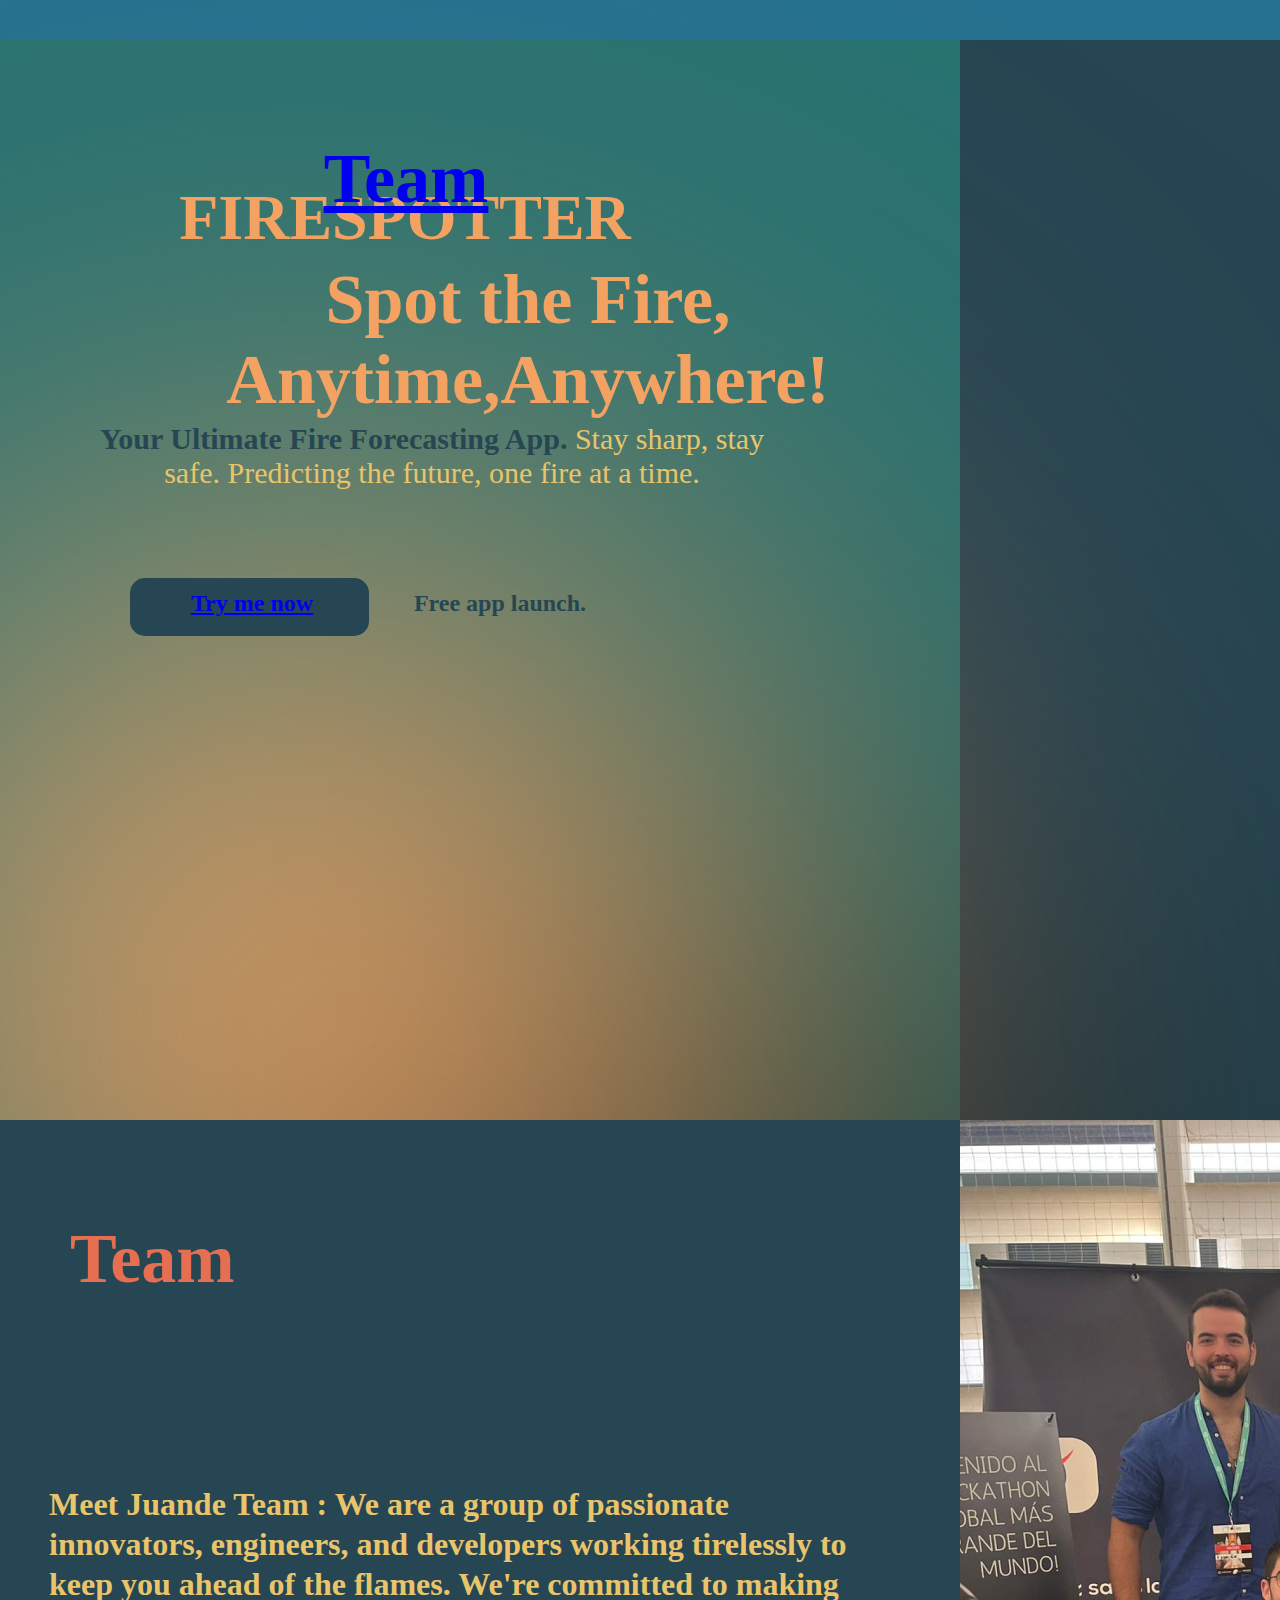
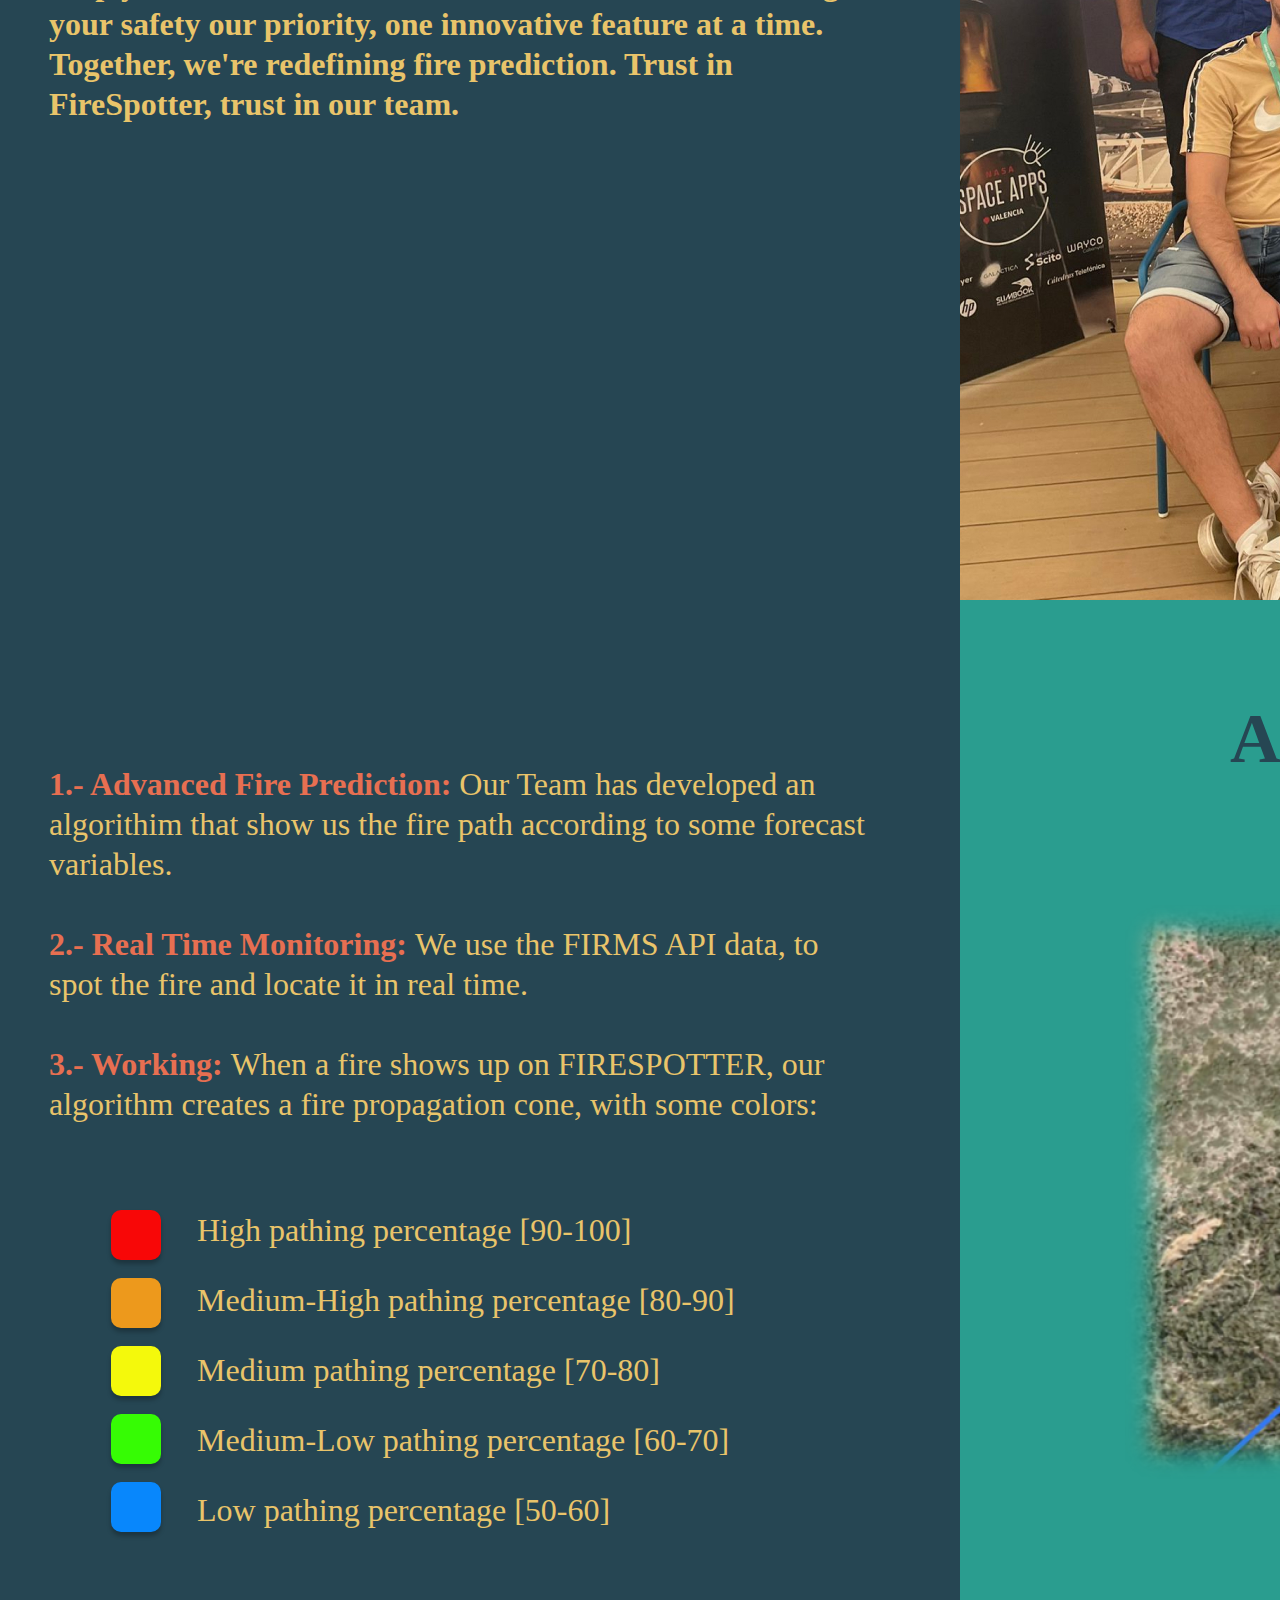
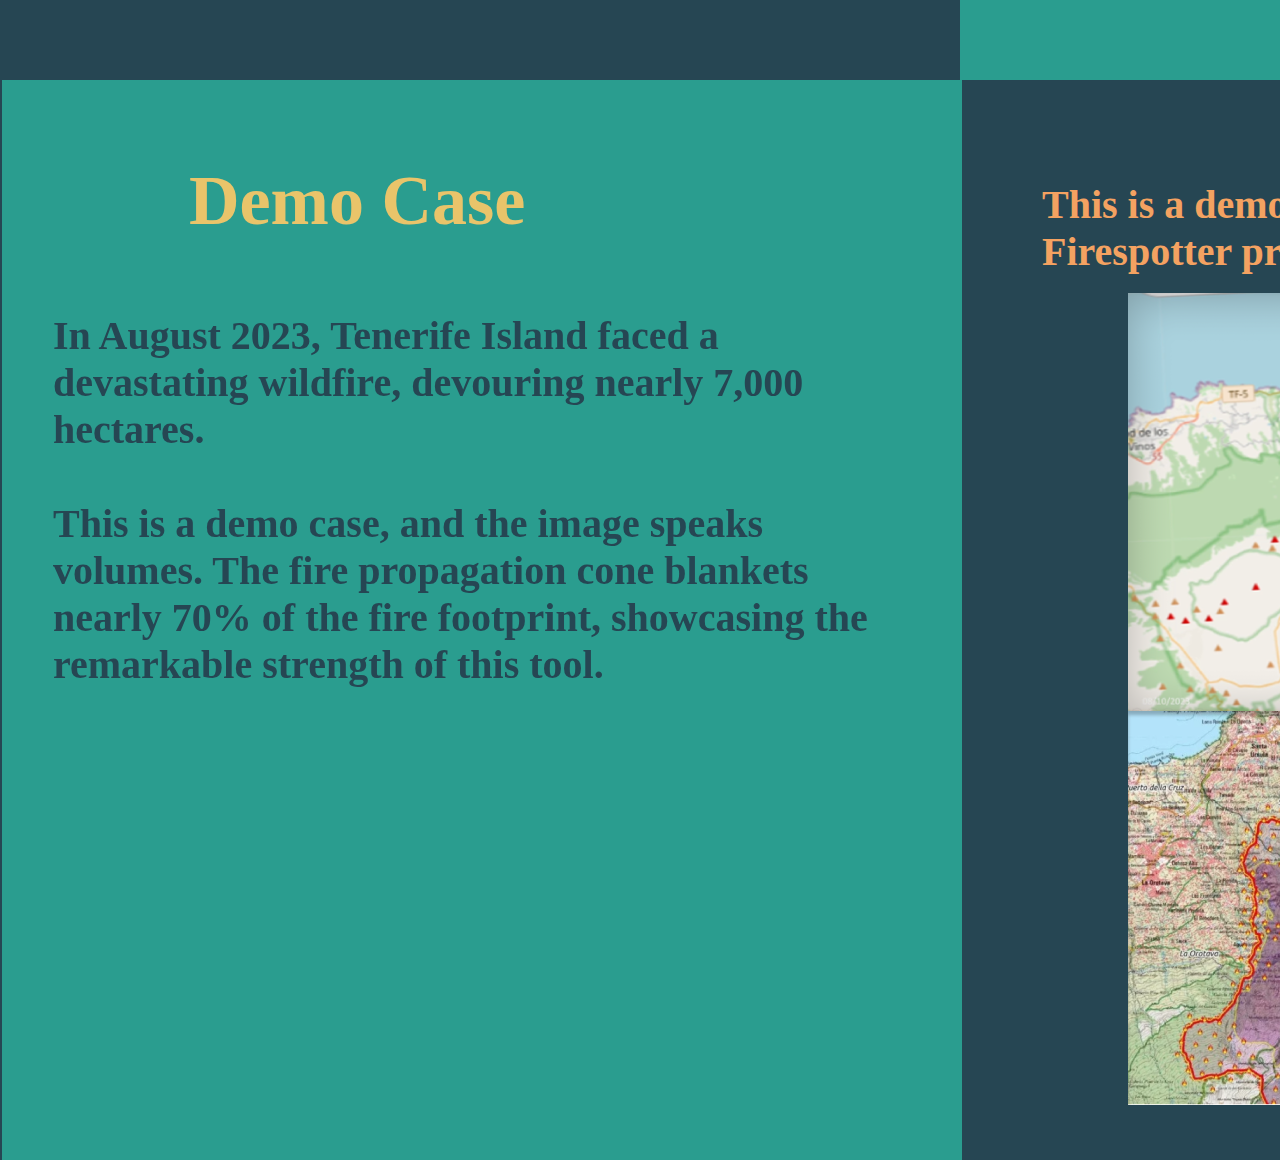
<file: website/oldIndex.html>
<!DOCTYPE html>
<html>

<head>
    <meta charset="UTF-8">
    <meta name="viewport" content="width=device-width, initial-scale=1.0">
    <title>Firespotter</title>
    <link href="https://fonts.cdnfonts.com/css/inter" rel="stylesheet">
    <link rel="stylesheet" href="assets/css/stylesIndex.css">


</head>

<body>
    <div class="centered-content">
        <div class="Frame1">
            <div class="Rectangle3">

            </div>
            <div class="Ellipse1">

            </div>
            <div class="Firespotter">
                <p>FIRESPOTTER</p><br>
            </div>
            
            <div class="tryTodayLink">
                <span style="color: #E76F51; font-size: 32px; font-family: Inter;
            font-weight: 700; word-wrap: break-word">Your Fire Safety Starts
                    Here <br>
                </span>
                <span style="color: #E76F51; font-size: 22px; font-family: Inter;
            font-weight: 700; word-wrap: break-word">
                    <a href="map.html">Try FireSpotter Today!</a>
                </span>
            </div>
            
            
            <div class="SpotTheFireAnytimeAnywhere">
                Spot the Fire, Anytime,Anywhere!
            </div>
            <div class="ultimate">
                <span style="color: #264653; font-size: 30px; font-family: Inter;
            font-weight: 700; word-wrap: break-word">
                    Your Ultimate Fire
                    Forecasting App.
                </span>
                <span style="color: #E9C46A; font-size: 30px; font-family: Inter;
            font-weight: 500; word-wrap: break-word">
                    Stay sharp, stay safe.
                    Predicting the future, one fire at a time.
                </span>
            </div>
            <div class="Rectangle2">

            </div>
            <div class="TryMeNow">
                <a href="map.html">Try me now</a>
            </div>
            <div class="FreeAppLaunch">
                Free app launch.
            </div>
            <img class="Removal1" src="assets/img/logoAdri.png" />
        </div>

        <div id="options">
            <div class="Team">
                <a href="index.html">Team</a>
            </div> <!--Falta añadir el enlace bien-->
            <div class="AppFunctions">
                App functions
            </div>
            <div class="DemoCase">
                Demo
            </div>
        </div>
    </div>
    <div class="Frame2">
        <div class="Rectangle1">

        </div>
        <div class="juandeTeam">
            Meet Juande Team : We are a group of passionate innovators,
            engineers, and developers working tirelessly to keep you ahead of
            the flames. We're committed to making your safety our priority, one
            innovative feature at a time. Together, we're redefining fire
            prediction. Trust in FireSpotter, trust in our team.
        </div>
        <img class="teamPhoto" src="assets/img/groupPhoto.png" />
        <div class="Team">
            Team
        </div>
    </div>
    <div class="Frame3">
        <div class="Rectangle1">

        </div>
        <div class="AppFunctions2">
            App functions
        </div>
        <div class="advancedFirePrediction">
            <span style="color: #E76F51; font-size: 32px; font-family: Inter;
            font-weight: 700; line-height: 40px; word-wrap: break-word">
                1.- Advanced Fire Prediction:
            </span>
            <span style="color: #287271;
            font-size: 32px; font-family: Inter; font-weight: 500; line-height:
            40px; word-wrap: break-word">

            </span>
            <span style="color: #E9C46A; font-size: 32px; font-family:
            Inter; font-weight: 500; line-height: 40px; word-wrap:
            break-word">
                Our Team has developed an algorithim that show us the fire path according to some forecast
                variables.<br>
            </span>
            <span style="color: #287271; font-size: 32px; font-family: Inter;
            font-weight: 700; line-height: 40px; word-wrap:
            break-word"><br>

            </span>
            <span style="color: #E76F51; font-size: 32px;
            font-family: Inter; font-weight: 700; line-height: 40px; word-wrap:
            break-word">
                2.- Real Time Monitoring:
            </span>
            <span style="color:
            #E9C46A; font-size: 32px; font-family: Inter; font-weight: 700;
            line-height: 40px; word-wrap: break-word">

            </span>
            <span style="color: #E9C46A; font-size: 32px; font-family:
            Inter; font-weight: 500; line-height: 40px; word-wrap:
            break-word">
                We use the FIRMS API data, to spot the fire and locate
                it in real time.<br>
            </span>
            <span style="color: #287271; font-size:
            32px; font-family: Inter; font-weight: 700; line-height: 40px;
            word-wrap: break-word">
                <br>
            </span>
            <span style="color: #E76F51;
            font-size: 32px; font-family: Inter; font-weight: 700; line-height:
            40px; word-wrap: break-word">
                3.- Working:
            </span>
            <span style="color:
            #E9C46A; font-size: 32px; font-family: Inter; font-weight: 700;
            line-height: 40px; word-wrap: break-word">

            </span>
            <span style="color: #E9C46A; font-size: 32px; font-family:
            Inter; font-weight: 500; line-height: 40px; word-wrap:
            break-word">
                When a fire shows up on FIRESPOTTER, our algorithm
                creates a fire propagation cone, with some colors:
                <br>
            </span>
            <span style="color: #287271; font-size: 32px;
                font-family: Inter; font-weight: 700; line-height: 40px;
                word-wrap: break-word">
                <br><br>
            </span>
        </div>
        <div class="Rectangle4">

        </div>
        <div class="Rectangle5">

        </div>
        <div class="Rectangle6">

        </div>
        <div class="Rectangle7">

        </div>
        <div class="Rectangle8">

        </div>
        <div class="percentages">
            <span style="color: #E9C46A; font-size: 32px; font-family: Inter;
            font-weight: 500; line-height: 70px; word-wrap: break-word">
                High pathing percentage [90-100]<br>Medium-High pathing percentage
                [80-90]<br>Medium pathing percentage [70-80]<br>Medium-Low pathing
                percentage [60-70]<br>Low pathing percentage [50-60]<br>
            </span>
            <span style="color: #E9C46A; font-size: 32px; font-family: Inter;
            font-weight: 700; line-height: 70px; word-wrap:
            break-word">
                <br>
            </span>
        </div>
        <img class="image-1" src="assets/img/caseDessign.png" />
        <div class="fromFlamesToFrames">
            <span style="color: #264653; font-size: 32px; font-family: Inter;
            font-weight: 700; line-height: 40px; word-wrap: break-word">
                From Flames to Frames:
            </span>
            <span style="color: #264653; font-size: 32px; font-family: Inter;
            font-weight: 500; line-height: 40px; word-wrap: break-word">
                Switch Satellites, Find the Flames!
            </span>
        </div>
    </div>
    <div class="Frame4">
        <div class="Rectangle28">

        </div>
        <div class="DemoCase1">
            Demo Case
        </div>
        <div class="realCase">
            This is a demo case, that shows us how Firespotter predicts the fire
            path.
        </div>
        <img class="image-2" src="assets/img/realWildfire.png" />
        <img class="image-3" src="assets/img/simulatedCase.png" />
        <div class="tenerifeCase">
            In August 2023, Tenerife Island faced a devastating wildfire,
            devouring nearly 7,000 hectares.<br><br>This is a demo case, and the
            image speaks volumes. The fire propagation cone blankets nearly 70%
            of the fire footprint, showcasing the remarkable strength of this
            tool.
        </div>
    </div>
</body>

</html>
</file>
<file: assets/css/newStylesIndex.css>
html{box-sizing:border-box}*,::after,::before{box-sizing:inherit}body{font-family:Inter,sans-serif;background-color:#264653;display:block;font-size:45px}h1{color:#f4a261;text-align:center;font-size:10rem}h2{color:#f4a261;text-align:center;font-size:8rem}h3{color:#f4a261;text-align:center;font-size:7rem}p,span{color:#e9c46a;font-size:4rem}a{color:#f4a261;font-weight:700}a:hover{color:#fff}ul{list-style:none}li{color:#f4a261}.freeAppLaunch,.regularText1{color:#264653}section[class^=leftSide]{width:50%;padding:2%}section[class^=rightSide]{width:50%}section[class^=pannel]{display:flex;height:150rem}.pannel1 .leftSide{background-color:#2e7270}.pannel4 .leftSide,.rightSide3{background-color:#2a9d8f}.linksList{display:flex;justify-content:center;padding:40px 0}.linksList li{display:inline}.logoCont{display:flex;justify-content:center}.tryLink{display:flex;justify-content:center}li .color{background-color:red;margin:1px}.tryAndExp{margin:100px 0;align-items:center}.tryAndExp a{background-color:#264653;width:33%;padding:45px;text-align:center;border-radius:15px}.tryAndExp p{text-align:center;font-size:3rem}.linksList li{margin:0 75px}.logoCont{padding:200px 0}.logoCont img{height:1250px}.rightSide2{padding:0}.rightSide2 img{height:100%;width:100%}
</file>
<file: website/assets/css/newStylesIndex.css>
/* Estilos para centrar el contenido verticalmente y agregar margen arriba */

/*ESTO ES UNA COPIA DE STYLES INDEX QUE VOY A MODIFICAR PARA QUE FUNCIONE EN NEW INDEX.HTML
*/

/*a partir de aqui las etiquetas nuevas*/
/*Elements*/
html {
	box-sizing: border-box;
}

*,
*::before,
*::after {
	box-sizing: inherit;
}

body {
	font-family: 'Inter', sans-serif;
	background-color: #264653;
    display: block;
    font-size: 45px;
}
/*elements*/
h1 {
	color: #F4A261;
	text-align: center;
    font-size: 10rem;
}
h2{
	color: #F4A261;
	text-align: center;
    font-size: 8rem;
}
h3{
	color: #F4A261;
	text-align: center;
    font-size: 7rem;
}

p, span{
	color: #E9C46A;
    font-size: 4rem;
}
a{
	color: #F4A261;
    font-weight: bold;
}
/*pseudo-classes*/
a:hover{
	color: white;
}
ul{
	list-style: none;
}
li{
	color: #F4A261;
}
/*classes*/
.regularText1, .freeAppLaunch{
	color: #264653;
}
section[class^="leftSide"]{
	width: 50%;
	padding: 2%;
}
section[class^="rightSide"]{
	width: 50%;
}
section[class^="pannel"]{
    display: flex;
    height: 150rem;
}
.pannel1 .leftSide{
    background-color: #2E7270;
}
.rightSide3, .pannel4 .leftSide{
    background-color: #2a9d8f;
}
.linksList{
    display: flex;
    justify-content: center;
    padding: 40px 0;
}

.linksList li{
    display: inline;
}
.logoCont{
    display: flex;
    justify-content: center;
}
.tryLink{
    display: flex;
    justify-content: center;
}
li .color{
    background-color: red;
    margin: 1px;
}
/*pannel 1 left*/
.tryAndExp{
    margin: 100px 0;
    align-items: center;
}
.tryAndExp a{
    background-color: #264653;
    width: 33%;
    padding: 45px;
    text-align: center;
    border-radius: 15px;
}
.tryAndExp p{
    text-align: center;
    font-size: 3rem;
}
/*pannel1 right*/
.linksList li{
    margin: 0 75px;
    
}
.logoCont{
    padding:  200px 0;
}
.logoCont img{
    height: 1250px;
}

/*pannel2 right*/

.rightSide2{
    padding: 0;
}
.rightSide2 img{
  height: 100%;
  width: 100%;
}


/*a partir de aqui las etiquetas antiguas*/
/*
.centered-content {
    position: relative;
    text-align: center;
    margin: 0 auto;
    max-width: 1920px;
}

.frame {
    position: relative;
    width: 100%;
    background: #2A9D8F;
    text-align: left;
}

.content {
    position: relative;
    margin: 0 auto;
    max-width: 960px;
}

.title {
    color: #E76F51;
    font-size: 64px;
    font-weight: 700;
    margin: 80px 0 20px;
}

.text {
    color: #E9C46A;
    font-size: 32px;
    font-weight: 500;
    line-height: 40px;
    margin-bottom: 40px;
}

.Frame1 {
    width: 1920px;
    height: 1080px;
    position: relative;
    background: #264653
}

.Rectangle3 {
    width: 960px;
    height: 1080px;
    left: 0px;
    top: 0px;
    position: absolute;
    background: #287271
}

.Ellipse1 {
    width: 940px;
    height: 940px;
    left: -164px;
    top: 504px;
    position: absolute;
    background: #F4A261;
    box-shadow: 300px 300px 300px;
    border-radius: 9999px;
    filter: blur(300px)
}

.Firespotter {
    width: 654px;
    height: 123px;
    left: 78px;
    top: 77px;
    position: absolute;
    color: #F4A261;
    font-size: 64px;
    font-family: Inter;
    font-weight: 700;
    word-wrap: break-word
}

.Team {
    width: 187px;
    height: 52px;
    left: 1268px;
    top: 116px;
    position: absolute;
    color: #E76F51;
    font-size: 24px;
    font-family: Inter;
    font-weight: 700;
    word-wrap: break-word
}

.tryTodayLink {
    width: 675px;
    height: 75px;
    left: 1175px;
    top: 974px;
    position: absolute;
    text-align: center
}

#options{
    display: absolute;
    right: 80%;
} /*esto hay que mirarlo bien*/
/*
.DemoCase {
    width: 137px;
    height: 52px;
    left: 1664px;
    top: 116px;
    position: absolute;
    color: #E76F51;
    font-size: 24px;
    font-family: Inter;
    font-weight: 700;
    word-wrap: break-word
}

.AppFunctions {
    width: 218px;
    height: 52px;
    left: 1437px;
    top: 116px;
    position: absolute;
    color: #E76F51;
    font-size: 24px;
    font-family: Inter;
    font-weight: 700;
    word-wrap: break-word
}

.SpotTheFireAnytimeAnywhere {
    width: 900px;
    height: 320px;
    left: 78px;
    top: 220px;
    position: absolute;
    color: #F4A261;
    font-size: 70px;
    font-family: Inter;
    font-weight: 700;
    line-height: 80px;
    word-wrap: break-word
}

.ultimate {
    width: 708px;
    height: 84px;
    left: 78px;
    top: 382px;
    position: absolute
}

.Rectangle2 {
    width: 239px;
    height: 58px;
    left: 130px;
    top: 538px;
    position: absolute;
    background: #264653;
    border-radius: 15px
}

.TryMeNow {
    width: 252px;
    height: 61px;
    left: 126px;
    top: 523px;
    position: absolute;
    color: #E76F51;
    font-size: 24px;
    font-family: Inter;
    font-weight: 700;
    line-height: 80px;
    word-wrap: break-word
}

.FreeAppLaunch {
    width: 252px;
    height: 61px;
    left: 374px;
    top: 523px;
    position: absolute;
    color: #264653;
    font-size: 24px;
    font-family: Inter;
    font-weight: 700;
    line-height: 80px;
    word-wrap: break-word
}

.Removal1 {
    width: 630px;
    height: 638px;
    left: 1186px;
    top: 221px;
    position: absolute
}

.Frame2 {
    width: 1920px;
    height: 1080px;
    position:
        relative;
    background: #2A9D8F
}

.Rectangle1 {
    width: 960px;
    height: 1080px;
    left: 0px;
    top: 0px;
    position: absolute;
    background: #264653
}

.juandeTeam {
    width: 819px;
    height: 460px;
    left: 49px;
    top: 364px;
    position:
        absolute;
    color: #E9C46A;
    font-size: 32px;
    font-family: Inter;
    font-weight: 700;
    line-height: 40px;
    word-wrap: break-word
}

.teamPhoto {
    width:
        960px;
    height: 1080px;
    left: 960px;
    top: 0px;
    position: absolute
}

.Team {
    width: 672px;
    height: 154px;
    left: 70px;
    top:
        99px;
    position: absolute;
    color: #E76F51;
    font-size: 70px;
    font-family:
        Inter;
    font-weight: 700;
    line-height: 80px;
    word-wrap: break-word
}

.Frame3 {
    width: 1920px;
    height: 1080px;
    position:
        relative;
    background: #2A9D8F
}

.AppFunctions2 {
    width: 601px;
    height: 154px;
    left:
        1230px;
    top: 99px;
    position: absolute;
    color: #264653;
    font-size: 70px;
    font-family: Inter;
    font-weight: 700;
    line-height: 80px;
    word-wrap:
        break-word
}

.advancedFirePrediction {
    width: 819px;
    height: 466px;
    left: 49px;
    top: 164px;
    position:
        absolute
}

.Rectangle4 {
    width: 50px;
    height: 50px;
    left: 111px;
    top: 610px;
    position: absolute;
    background: #F80707;
    box-shadow: 0px 4px 4px rgba(0, 0, 0, 0.25);
    border-radius: 10px
}

.Rectangle5 {
    width: 50px;
    height: 50px;
    left: 111px;
    top: 678px;
    position: absolute;
    background: #ED991C;
    box-shadow: 0px 4px 4px rgba(0, 0, 0, 0.25);
    border-radius: 10px
}

.Rectangle6 {
    width: 50px;
    height: 50px;
    left: 111px;
    top: 746px;
    position: absolute;
    background: #F4F90C;
    box-shadow: 0px 4px 4px rgba(0, 0, 0, 0.25);
    border-radius: 10px
}

.Rectangle7 {
    width: 50px;
    height: 50px;
    left: 111px;
    top: 814px;
    position: absolute;
    background: #36FC04;
    box-shadow: 0px 4px 4px rgba(0, 0, 0, 0.25);
    border-radius: 10px
}

.Rectangle8 {
    width: 50px;
    height: 50px;
    left: 111px;
    top: 882px;
    position: absolute;
    background: #0887FC;
    box-shadow: 0px 4px 4px rgba(0, 0, 0, 0.25);
    border-radius: 10px
}

.percentages{
    width: 740px;
    height: 343px;
    left: 197px;
    top: 595px;
    position:
        absolute
}

.image-1 {
    width: 845px;
    height: 576px;
    left: 986px;
    top: 305px;
    position: absolute
}

.fromFlamesToFrames {
    width: 906px;
    height: 69px;
    left: 986px;
    top: 994px;
    position:
        static
}

.Frame4 {
    width: 1920px;
    height: 1080px;
    position:
        relative;
    background: #264653
}

.Rectangle28 {
    width: 960px;
    height: 1080px;
    left: 2px;
    top: 0px;
    position: absolute;
    background: #2A9D8F;
    backdrop-filter:
        blur(50px)
}

.DemoCase1 {
    width: 403px;
    height: 45px;
    left: 189px;
    top: 81px;
    position: absolute;
    color: #E9C46A;
    font-size: 70px;
    font-family: Inter;
    font-weight: 700;
    word-wrap: break-word
}

.realCase {
    width: 791px;
    height: 224px;
    left: 1042px;
    top: 101px;
    position:
        absolute;
    color: #F4A261;
    font-size: 40px;
    font-family: Inter;
    font-weight: 700;
    word-wrap: break-word
}

.image-2 {
    width: 689px;
    height: 394px;
    left: 1128px;
    top: 631px;
    position: absolute;
    box-shadow: 0px 4px 4px rgba(0, 0, 0,
            0.25) inset
}

.image-3 {
    width: 689px;
    height: 418px;
    left: 1128px;
    top: 213px;
    position: absolute;
    box-shadow: 0px 4px 50px rgba(0, 0, 0,
            0.25) inset
}

.tenerifeCase{
    width: 859px;
    height: 798px;
    left: 53px;
    top: 232px;
    position:
        absolute;
    color: #264653;
    font-size: 40px;
    font-family: Inter;
    font-weight: 700;
    word-wrap: break-word
}
</file>
<file: assets/css/stylesIndex.css>
body{margin:40px 0 0;padding:0;font-family:Inter,sans-serif;background-color:#26718f}.centered-content{position:relative;text-align:center;margin:0 auto;max-width:1920px}.frame{position:relative;width:100%;background:#2a9d8f;text-align:left}.content{position:relative;margin:0 auto;max-width:960px}.title{color:#e76f51;font-size:64px;font-weight:700;margin:80px 0 20px}.text{color:#e9c46a;font-size:32px;font-weight:500;line-height:40px;margin-bottom:40px}.Frame1{width:1920px;height:1080px;position:relative;background:#264653}.Rectangle3{width:960px;height:1080px;left:0;top:0;position:absolute;background:#287271}.Ellipse1{width:940px;height:940px;left:-164px;top:504px;position:absolute;background:#f4a261;box-shadow:300px 300px 300px;border-radius:9999px;filter:blur(300px)}.Firespotter{width:654px;height:123px;left:78px;top:77px;position:absolute;color:#f4a261;font-size:64px;font-family:Inter;font-weight:700;word-wrap:break-word}.Team{width:187px;height:52px;left:1268px;top:116px;position:absolute;color:#e76f51;font-size:24px;font-family:Inter;font-weight:700;word-wrap:break-word}.tryTodayLink{width:675px;height:75px;left:1175px;top:974px;position:absolute;text-align:center}#options{display:absolute;right:80%}.DemoCase{width:137px;height:52px;left:1664px;top:116px;position:absolute;color:#e76f51;font-size:24px;font-family:Inter;font-weight:700;word-wrap:break-word}.AppFunctions{width:218px;height:52px;left:1437px;top:116px;position:absolute;color:#e76f51;font-size:24px;font-family:Inter;font-weight:700;word-wrap:break-word}.SpotTheFireAnytimeAnywhere{width:900px;height:320px;left:78px;top:220px;position:absolute;color:#f4a261;font-size:70px;font-family:Inter;font-weight:700;line-height:80px;word-wrap:break-word}.ultimate{width:708px;height:84px;left:78px;top:382px;position:absolute}.Rectangle2{width:239px;height:58px;left:130px;top:538px;position:absolute;background:#264653;border-radius:15px}.TryMeNow{width:252px;height:61px;left:126px;top:523px;position:absolute;color:#e76f51;font-size:24px;font-family:Inter;font-weight:700;line-height:80px;word-wrap:break-word}.FreeAppLaunch{width:252px;height:61px;left:374px;top:523px;position:absolute;color:#264653;font-size:24px;font-family:Inter;font-weight:700;line-height:80px;word-wrap:break-word}.Removal1{width:630px;height:638px;left:1186px;top:221px;position:absolute}.Frame2{width:1920px;height:1080px;position:relative;background:#2a9d8f}.Rectangle1{width:960px;height:1080px;left:0;top:0;position:absolute;background:#264653}.juandeTeam{width:819px;height:460px;left:49px;top:364px;position:absolute;color:#e9c46a;font-size:32px;font-family:Inter;font-weight:700;line-height:40px;word-wrap:break-word}.teamPhoto{width:960px;height:1080px;left:960px;top:0;position:absolute}.Team{width:672px;height:154px;left:70px;top:99px;position:absolute;color:#e76f51;font-size:70px;font-family:Inter;font-weight:700;line-height:80px;word-wrap:break-word}.Frame3{width:1920px;height:1080px;position:relative;background:#2a9d8f}.AppFunctions2{width:601px;height:154px;left:1230px;top:99px;position:absolute;color:#264653;font-size:70px;font-family:Inter;font-weight:700;line-height:80px;word-wrap:break-word}.advancedFirePrediction{width:819px;height:466px;left:49px;top:164px;position:absolute}.Rectangle4{width:50px;height:50px;left:111px;top:610px;position:absolute;background:#f80707;box-shadow:0 4px 4px rgba(0,0,0,.25);border-radius:10px}.Rectangle5{width:50px;height:50px;left:111px;top:678px;position:absolute;background:#ed991c;box-shadow:0 4px 4px rgba(0,0,0,.25);border-radius:10px}.Rectangle6{width:50px;height:50px;left:111px;top:746px;position:absolute;background:#f4f90c;box-shadow:0 4px 4px rgba(0,0,0,.25);border-radius:10px}.Rectangle7{width:50px;height:50px;left:111px;top:814px;position:absolute;background:#36fc04;box-shadow:0 4px 4px rgba(0,0,0,.25);border-radius:10px}.Rectangle8{width:50px;height:50px;left:111px;top:882px;position:absolute;background:#0887fc;box-shadow:0 4px 4px rgba(0,0,0,.25);border-radius:10px}.percentages{width:740px;height:343px;left:197px;top:595px;position:absolute}.image-1{width:845px;height:576px;left:986px;top:305px;position:absolute}.fromFlamesToFrames{width:906px;height:69px;left:986px;top:994px;position:static}.Frame4{width:1920px;height:1080px;position:relative;background:#264653}.Rectangle28{width:960px;height:1080px;left:2px;top:0;position:absolute;background:#2a9d8f;backdrop-filter:blur(50px)}.DemoCase1{width:403px;height:45px;left:189px;top:81px;position:absolute;color:#e9c46a;font-size:70px;font-family:Inter;font-weight:700;word-wrap:break-word}.realCase{width:791px;height:224px;left:1042px;top:101px;position:absolute;color:#f4a261;font-size:40px;font-family:Inter;font-weight:700;word-wrap:break-word}.image-2{width:689px;height:394px;left:1128px;top:631px;position:absolute;box-shadow:0 4px 4px rgba(0,0,0,.25) inset}.image-3{width:689px;height:418px;left:1128px;top:213px;position:absolute;box-shadow:0 4px 50px rgba(0,0,0,.25) inset}.tenerifeCase{width:859px;height:798px;left:53px;top:232px;position:absolute;color:#264653;font-size:40px;font-family:Inter;font-weight:700;word-wrap:break-word}
</file>
<file: website/assets/css/stylesIndex.css>
/* Estilos para centrar el contenido verticalmente y agregar margen arriba */
body {
    margin: 40px 0 0;
    padding: 0;
    font-family: 'Inter', sans-serif;
    background-color: #26718f;
}

.centered-content {
    position: relative;
    text-align: center;
    margin: 0 auto;
    max-width: 1920px;
}

.frame {
    position: relative;
    width: 100%;
    background: #2A9D8F;
    text-align: left;
}

.content {
    position: relative;
    margin: 0 auto;
    max-width: 960px;
}

.title {
    color: #E76F51;
    font-size: 64px;
    font-weight: 700;
    margin: 80px 0 20px;
}

.text {
    color: #E9C46A;
    font-size: 32px;
    font-weight: 500;
    line-height: 40px;
    margin-bottom: 40px;
}

.Frame1 {
    width: 1920px;
    height: 1080px;
    position: relative;
    background: #264653
}

.Rectangle3 {
    width: 960px;
    height: 1080px;
    left: 0px;
    top: 0px;
    position: absolute;
    background: #287271
}

.Ellipse1 {
    width: 940px;
    height: 940px;
    left: -164px;
    top: 504px;
    position: absolute;
    background: #F4A261;
    box-shadow: 300px 300px 300px;
    border-radius: 9999px;
    filter: blur(300px)
}

.Firespotter {
    width: 654px;
    height: 123px;
    left: 78px;
    top: 77px;
    position: absolute;
    color: #F4A261;
    font-size: 64px;
    font-family: Inter;
    font-weight: 700;
    word-wrap: break-word
}

.Team {
    width: 187px;
    height: 52px;
    left: 1268px;
    top: 116px;
    position: absolute;
    color: #E76F51;
    font-size: 24px;
    font-family: Inter;
    font-weight: 700;
    word-wrap: break-word
}

.tryTodayLink {
    width: 675px;
    height: 75px;
    left: 1175px;
    top: 974px;
    position: absolute;
    text-align: center
}

#options{
    display: absolute;
    right: 80%;
} /*esto hay que mirarlo bien*/

.DemoCase {
    width: 137px;
    height: 52px;
    left: 1664px;
    top: 116px;
    position: absolute;
    color: #E76F51;
    font-size: 24px;
    font-family: Inter;
    font-weight: 700;
    word-wrap: break-word
}

.AppFunctions {
    width: 218px;
    height: 52px;
    left: 1437px;
    top: 116px;
    position: absolute;
    color: #E76F51;
    font-size: 24px;
    font-family: Inter;
    font-weight: 700;
    word-wrap: break-word
}

.SpotTheFireAnytimeAnywhere {
    width: 900px;
    height: 320px;
    left: 78px;
    top: 220px;
    position: absolute;
    color: #F4A261;
    font-size: 70px;
    font-family: Inter;
    font-weight: 700;
    line-height: 80px;
    word-wrap: break-word
}

.ultimate {
    width: 708px;
    height: 84px;
    left: 78px;
    top: 382px;
    position: absolute
}

.Rectangle2 {
    width: 239px;
    height: 58px;
    left: 130px;
    top: 538px;
    position: absolute;
    background: #264653;
    border-radius: 15px
}

.TryMeNow {
    width: 252px;
    height: 61px;
    left: 126px;
    top: 523px;
    position: absolute;
    color: #E76F51;
    font-size: 24px;
    font-family: Inter;
    font-weight: 700;
    line-height: 80px;
    word-wrap: break-word
}

.FreeAppLaunch {
    width: 252px;
    height: 61px;
    left: 374px;
    top: 523px;
    position: absolute;
    color: #264653;
    font-size: 24px;
    font-family: Inter;
    font-weight: 700;
    line-height: 80px;
    word-wrap: break-word
}

.Removal1 {
    width: 630px;
    height: 638px;
    left: 1186px;
    top: 221px;
    position: absolute
}

.Frame2 {
    width: 1920px;
    height: 1080px;
    position:
        relative;
    background: #2A9D8F
}

.Rectangle1 {
    width: 960px;
    height: 1080px;
    left: 0px;
    top: 0px;
    position: absolute;
    background: #264653
}

.juandeTeam {
    width: 819px;
    height: 460px;
    left: 49px;
    top: 364px;
    position:
        absolute;
    color: #E9C46A;
    font-size: 32px;
    font-family: Inter;
    font-weight: 700;
    line-height: 40px;
    word-wrap: break-word
}

.teamPhoto {
    width:
        960px;
    height: 1080px;
    left: 960px;
    top: 0px;
    position: absolute
}

.Team {
    width: 672px;
    height: 154px;
    left: 70px;
    top:
        99px;
    position: absolute;
    color: #E76F51;
    font-size: 70px;
    font-family:
        Inter;
    font-weight: 700;
    line-height: 80px;
    word-wrap: break-word
}

.Frame3 {
    width: 1920px;
    height: 1080px;
    position:
        relative;
    background: #2A9D8F
}

.AppFunctions2 {
    width: 601px;
    height: 154px;
    left:
        1230px;
    top: 99px;
    position: absolute;
    color: #264653;
    font-size: 70px;
    font-family: Inter;
    font-weight: 700;
    line-height: 80px;
    word-wrap:
        break-word
}

.advancedFirePrediction {
    width: 819px;
    height: 466px;
    left: 49px;
    top: 164px;
    position:
        absolute
}

.Rectangle4 {
    width: 50px;
    height: 50px;
    left: 111px;
    top: 610px;
    position: absolute;
    background: #F80707;
    box-shadow: 0px 4px 4px rgba(0, 0, 0, 0.25);
    border-radius: 10px
}

.Rectangle5 {
    width: 50px;
    height: 50px;
    left: 111px;
    top: 678px;
    position: absolute;
    background: #ED991C;
    box-shadow: 0px 4px 4px rgba(0, 0, 0, 0.25);
    border-radius: 10px
}

.Rectangle6 {
    width: 50px;
    height: 50px;
    left: 111px;
    top: 746px;
    position: absolute;
    background: #F4F90C;
    box-shadow: 0px 4px 4px rgba(0, 0, 0, 0.25);
    border-radius: 10px
}

.Rectangle7 {
    width: 50px;
    height: 50px;
    left: 111px;
    top: 814px;
    position: absolute;
    background: #36FC04;
    box-shadow: 0px 4px 4px rgba(0, 0, 0, 0.25);
    border-radius: 10px
}

.Rectangle8 {
    width: 50px;
    height: 50px;
    left: 111px;
    top: 882px;
    position: absolute;
    background: #0887FC;
    box-shadow: 0px 4px 4px rgba(0, 0, 0, 0.25);
    border-radius: 10px
}

.percentages{
    width: 740px;
    height: 343px;
    left: 197px;
    top: 595px;
    position:
        absolute
}

.image-1 {
    width: 845px;
    height: 576px;
    left: 986px;
    top: 305px;
    position: absolute
}

.fromFlamesToFrames {
    width: 906px;
    height: 69px;
    left: 986px;
    top: 994px;
    position:
        static
}

.Frame4 {
    width: 1920px;
    height: 1080px;
    position:
        relative;
    background: #264653
}

.Rectangle28 {
    width: 960px;
    height: 1080px;
    left: 2px;
    top: 0px;
    position: absolute;
    background: #2A9D8F;
    backdrop-filter:
        blur(50px)
}

.DemoCase1 {
    width: 403px;
    height: 45px;
    left: 189px;
    top: 81px;
    position: absolute;
    color: #E9C46A;
    font-size: 70px;
    font-family: Inter;
    font-weight: 700;
    word-wrap: break-word
}

.realCase {
    width: 791px;
    height: 224px;
    left: 1042px;
    top: 101px;
    position:
        absolute;
    color: #F4A261;
    font-size: 40px;
    font-family: Inter;
    font-weight: 700;
    word-wrap: break-word
}

.image-2 {
    width: 689px;
    height: 394px;
    left: 1128px;
    top: 631px;
    position: absolute;
    box-shadow: 0px 4px 4px rgba(0, 0, 0,
            0.25) inset
}

.image-3 {
    width: 689px;
    height: 418px;
    left: 1128px;
    top: 213px;
    position: absolute;
    box-shadow: 0px 4px 50px rgba(0, 0, 0,
            0.25) inset
}

.tenerifeCase{
    width: 859px;
    height: 798px;
    left: 53px;
    top: 232px;
    position:
        absolute;
    color: #264653;
    font-size: 40px;
    font-family: Inter;
    font-weight: 700;
    word-wrap: break-word
}
</file>
